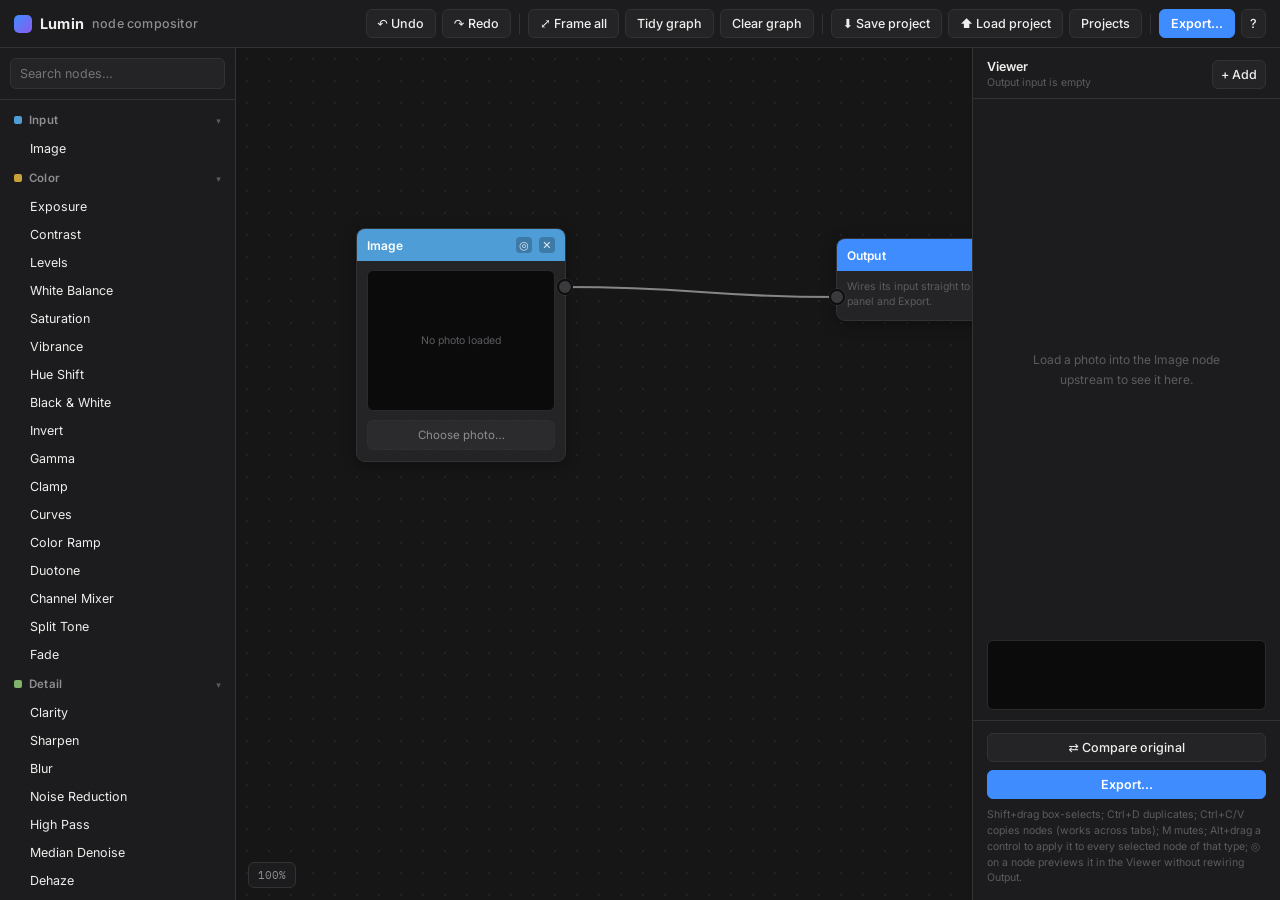
<file: index.html>
<!DOCTYPE html>
<html lang="en">
<head>
<meta charset="UTF-8">
<meta name="viewport" content="width=device-width, initial-scale=1.0">
<title>Lumin — node compositor</title>
<link rel="preconnect" href="https://fonts.googleapis.com">
<link href="https://fonts.googleapis.com/css2?family=IBM+Plex+Mono:wght@400;500&family=Inter:wght@400;500;600;700&display=swap" rel="stylesheet">
<link rel="stylesheet" href="css/styles.css">
</head>
<body>
<div class="app">

  <div class="topbar">
    <div class="brand"><div class="mark"></div>Lumin <span>node compositor</span></div>
    <div class="topbar-group">
      <button class="btn" id="undoBtn" title="Undo (Ctrl+Z)">↶ Undo</button>
      <button class="btn" id="redoBtn" title="Redo (Ctrl+Shift+Z)">↷ Redo</button>
      <div class="divider-v"></div>
      <button class="btn" id="frameBtn" title="Frame all nodes">⤢ Frame all</button>
      <button class="btn" id="tidyBtn" title="Auto-arrange nodes left-to-right by connection order">Tidy graph</button>
      <button class="btn" id="clearBtn" title="Clear graph">Clear graph</button>
      <div class="divider-v"></div>
      <button class="btn" id="saveProjectBtn" title="Save project as .json">⬇ Save project</button>
      <button class="btn" id="loadProjectBtn" title="Load project from .json">⬆ Load project</button>
      <button class="btn" id="projectsBtn" title="Named projects saved in this browser">Projects</button>
      <div class="divider-v"></div>
      <button class="btn btn-accent" id="exportBtn">Export…</button>
      <button class="btn btn-icon" id="shortcutsBtn" title="Keyboard shortcuts (?)">?</button>
    </div>
  </div>

  <div class="main">
    <div class="palette">
      <div class="palette-search"><input type="text" id="paletteSearch" placeholder="Search nodes…"></div>
      <div class="palette-list" id="paletteList"></div>
    </div>

    <div class="graph-wrap" id="graphWrap">
      <svg id="wireSvg"></svg>
      <div id="graphLayer"></div>
      <div class="empty-canvas-hint" id="emptyHint">
        Drag a node in from the left, or right‑click / press <b>+ Add</b> to place one.<br><br>
        Start with an <b>Image</b> node, wire it through whatever you like, and finish into an <b>Output</b> node.
      </div>
      <div class="zoom-hud" id="zoomHud">100%</div>
    </div>

    <div class="preview-panel">
      <div class="preview-head">
        <div>
          <div class="t">Viewer</div>
          <div class="sub" id="viewerSub">no Output node connected</div>
        </div>
        <button class="btn btn-icon" id="addBtn" title="Add node">+ Add</button>
      </div>
      <div class="preview-stage" id="previewStage">
        <div class="preview-content" id="previewContent">
          <div class="preview-empty">Nothing to show yet. Add an <b>Image</b> node and an <b>Output</b> node, then connect them.</div>
        </div>
        <div class="computing-indicator" id="computingIndicator" hidden>Computing…</div>
      </div>
      <div class="histogram-wrap">
        <canvas id="histogramCanvas" class="histogram" width="240" height="70"></canvas>
      </div>
      <div class="preview-foot">
        <button class="btn" id="compareBtn" style="justify-content:center;" title="Toggle split-view compare with the original (\)">⇄ Compare original</button>
        <button class="btn btn-accent" id="exportBtn2" style="justify-content:center;">Export…</button>
        <div class="hint">Shift+drag box-selects; Ctrl+D duplicates; Ctrl+C/V copies nodes (works across tabs); M mutes; Alt+drag a control to apply it to every selected node of that type; ◎ on a node previews it in the Viewer without rewiring Output.</div>
      </div>
    </div>
  </div>

  <div class="modal-overlay" id="modalOverlay" hidden></div>
  <div class="toast" id="toast"></div>
  <input type="file" id="fileInput" accept="image/*" style="display:none;">
  <input type="file" id="projectFileInput" accept="application/json,.json" style="display:none;">
</div>

<script src="js/pixel-math.js"></script>
<script src="js/graph-model.js"></script>
<script src="js/render.js"></script>
<script src="js/file-io.js"></script>
<script src="js/palette.js"></script>
<script src="js/interaction.js"></script>
<script src="js/dialogs.js"></script>
<script src="js/app.js"></script>
</body>
</html>
</file>
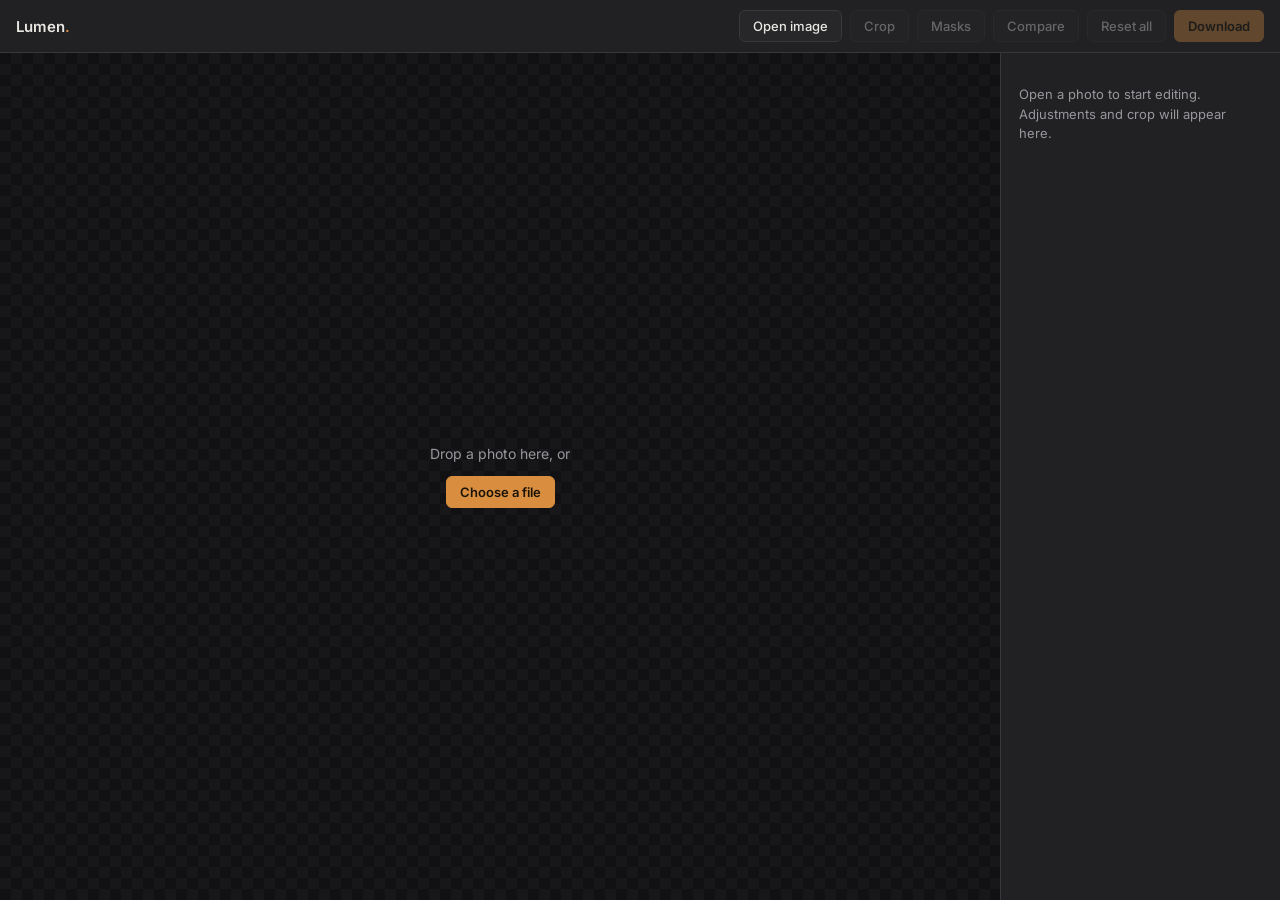
<file: Index.html>
<!DOCTYPE html>
<html lang="en">
<head>
<meta charset="UTF-8">
<meta name="viewport" content="width=device-width, initial-scale=1.0">
<title>Lumen — photo editor</title>
<link rel="preconnect" href="https://fonts.googleapis.com">
<link href="https://fonts.googleapis.com/css2?family=IBM+Plex+Mono:wght@400;500&family=Inter:wght@400;500;600&display=swap" rel="stylesheet">
<style>
  :root{
    --bg:#19191b;
    --stage:#111113;
    --panel:#212124;
    --panel-2:#27272a;
    --border:#38383c;
    --text:#e9e7e2;
    --text-dim:#98979c;
    --accent:#d98e3f;
    --accent-soft:rgba(217,142,63,0.16);
    --danger:#c15b4a;
  }
  *{ box-sizing:border-box; }
  html,body{ height:100%; }
  body{
    margin:0;
    background:var(--bg);
    color:var(--text);
    font-family:'Inter',system-ui,sans-serif;
    overflow:hidden;
  }
  .app{ display:flex; flex-direction:column; height:100vh; }

  /* ---------- Top bar ---------- */
  .topbar{
    display:flex; align-items:center; justify-content:space-between;
    padding:10px 16px;
    border-bottom:1px solid var(--border);
    background:var(--panel);
    flex-shrink:0;
    gap:12px;
    flex-wrap:wrap;
  }
  .brand{ font-weight:600; font-size:15px; letter-spacing:0.2px; color:var(--text); }
  .brand span{ color:var(--accent); }
  .toolbar{ display:flex; gap:8px; flex-wrap:wrap; }
  .btn{
    appearance:none; border:1px solid var(--border); background:var(--panel-2);
    color:var(--text); font-family:inherit; font-size:13px; font-weight:500;
    padding:7px 13px; border-radius:6px; cursor:pointer;
    transition:background .12s ease, border-color .12s ease, opacity .12s ease;
  }
  .btn:hover:not(:disabled){ background:#313134; border-color:#48484c; }
  .btn:disabled{ opacity:0.35; cursor:default; }
  .btn-accent{ background:var(--accent); border-color:var(--accent); color:#1a1408; font-weight:600; }
  .btn-accent:hover:not(:disabled){ background:#e39a4d; }
  .btn-ghost{ background:transparent; }
  label.btn{ display:inline-block; }
  .file-input{
    position:absolute; width:1px; height:1px; padding:0; margin:-1px;
    overflow:hidden; clip:rect(0,0,0,0); white-space:nowrap; border:0;
  }

  /* ---------- Workspace ---------- */
  .workspace{ flex:1; display:flex; min-height:0; }
  .stage{
    flex:1; position:relative; background:var(--stage);
    display:flex; align-items:center; justify-content:center;
    padding:24px; min-width:0;
    background-image:
      linear-gradient(45deg, #17171a 25%, transparent 25%),
      linear-gradient(-45deg, #17171a 25%, transparent 25%),
      linear-gradient(45deg, transparent 75%, #17171a 75%),
      linear-gradient(-45deg, transparent 75%, #17171a 75%);
    background-size:22px 22px;
    background-position:0 0, 0 11px, 11px -11px, -11px 0px;
  }
  .empty-state{ text-align:center; color:var(--text-dim); }
  .empty-state p{ margin:0 0 14px; font-size:14px; }
  .canvas-wrap{ position:relative; max-width:100%; max-height:100%; line-height:0; }
  #editorCanvas{
    max-width:100%; max-height:calc(100vh - 140px);
    display:block; border-radius:2px;
    box-shadow:0 8px 30px rgba(0,0,0,.5);
  }
  .mask-vis-canvas{
    position:absolute; inset:0; width:100%; height:100%;
    pointer-events:none; display:none; border-radius:2px;
  }

  /* ---------- Crop overlay ---------- */
  .crop-overlay{ position:absolute; inset:0; overflow:hidden; }
  .crop-box{
    position:absolute; border:1px solid rgba(255,255,255,0.85);
    box-shadow:0 0 0 9999px rgba(0,0,0,0.6);
    cursor:move; touch-action:none;
  }
  .grid-line{ position:absolute; background:rgba(255,255,255,0.35); pointer-events:none; }
  .grid-line.v{ width:1px; top:0; bottom:0; }
  .grid-line.h{ height:1px; left:0; right:0; }
  .handle{
    position:absolute; width:14px; height:14px; background:#fff; border-radius:3px;
    box-shadow:0 0 0 1px rgba(0,0,0,.4);
    touch-action:none;
  }
  .handle.nw{ top:-7px; left:-7px; cursor:nwse-resize; }
  .handle.ne{ top:-7px; right:-7px; cursor:nesw-resize; }
  .handle.sw{ bottom:-7px; left:-7px; cursor:nesw-resize; }
  .handle.se{ bottom:-7px; right:-7px; cursor:nwse-resize; }

  .crop-buttons{ display:flex; gap:8px; margin-top:18px; }
  .crop-buttons .btn{ flex:1; text-align:center; }
  .preset-grid{ display:grid; grid-template-columns:repeat(3,1fr); gap:6px; }
  .preset-btn{
    border:1px solid var(--border); background:var(--panel-2); color:var(--text-dim);
    font-size:12px; font-family:inherit; padding:8px 4px; border-radius:6px; cursor:pointer;
  }
  .preset-btn:hover{ border-color:#48484c; }
  .preset-btn.active{ border-color:var(--accent); color:var(--accent); background:var(--accent-soft); }

  /* ---------- Sidebar ---------- */
  .sidebar{
    width:280px; flex-shrink:0; background:var(--panel);
    border-left:1px solid var(--border);
    overflow-y:auto; padding:8px 0 24px;
  }
  .panel-group{ padding:16px 18px; border-bottom:1px solid var(--border); }
  .panel-group h3{
    margin:0 0 14px; font-size:11px; font-weight:600; letter-spacing:0.06em;
    color:var(--text-dim); text-transform:uppercase;
  }
  .slider-row{ margin-bottom:16px; }
  .slider-row:last-child{ margin-bottom:0; }
  .slider-label{
    display:flex; justify-content:space-between; align-items:center;
    margin-bottom:6px; font-size:13px;
  }
  .slider-label .name{ color:var(--text); }
  .slider-label .val-group{ display:flex; align-items:center; gap:6px; }
  .slider-value{
    font-family:'IBM Plex Mono',monospace; font-size:12px; color:var(--text-dim);
    min-width:32px; text-align:right;
  }
  .reset-dot{
    width:16px; height:16px; border:none; background:transparent; color:var(--text-dim);
    cursor:pointer; font-size:13px; line-height:1; padding:0; opacity:0.6;
  }
  .reset-dot:hover{ opacity:1; color:var(--accent); }
  input[type=range]{
    -webkit-appearance:none; width:100%; height:4px; border-radius:2px;
    background:var(--border); outline:none; cursor:pointer;
  }
  input[type=range]::-webkit-slider-thumb{
    -webkit-appearance:none; width:14px; height:14px; border-radius:50%;
    background:var(--accent); border:2px solid #17171a; cursor:pointer; margin-top:0;
  }
  input[type=range]::-moz-range-thumb{
    width:14px; height:14px; border-radius:50%; background:var(--accent);
    border:2px solid #17171a; cursor:pointer;
  }
  .no-image-msg{ padding:24px 18px; color:var(--text-dim); font-size:13px; line-height:1.5; }

  /* ---------- Histogram ---------- */
  .histogram-wrap{
    width:100%; height:72px; border-radius:6px; overflow:hidden;
    background:var(--stage); border:1px solid var(--border);
  }
  #histogramCanvas{ width:100%; height:100%; display:block; }

  .btn.active{ border-color:var(--accent); color:var(--accent); background:var(--accent-soft); }

  /* ---------- Masks: sidebar ---------- */
  .mask-add-row{ display:flex; gap:6px; margin-bottom:12px; }
  .mask-add-row .btn{ flex:1; padding:8px 4px; font-size:12px; }
  .mask-list{ display:flex; flex-direction:column; gap:6px; }
  .mask-item{
    display:flex; align-items:center; gap:8px; padding:8px 10px;
    border:1px solid var(--border); border-radius:6px; background:var(--panel-2);
    cursor:pointer; font-size:13px;
  }
  .mask-item.active{ border-color:var(--accent); background:var(--accent-soft); }
  .mask-item .mtype{ color:var(--text-dim); font-size:10px; text-transform:uppercase; letter-spacing:.05em; width:38px; flex-shrink:0; }
  .mask-item .mname{ flex:1; color:var(--text); white-space:nowrap; overflow:hidden; text-overflow:ellipsis; }
  .mask-item input[type=checkbox]{ accent-color:var(--accent); flex-shrink:0; }
  .mask-item .mdel{ background:none; border:none; color:var(--text-dim); cursor:pointer; font-size:15px; line-height:1; padding:2px 4px; flex-shrink:0; }
  .mask-item .mdel:hover{ color:var(--danger); }
  .mask-empty-hint{ color:var(--text-dim); font-size:12px; line-height:1.5; padding:2px; }
  .mask-toggle-row{ display:flex; align-items:center; justify-content:space-between; margin-bottom:14px; font-size:13px; }
  .mask-toggle-row label{ display:flex; align-items:center; gap:6px; color:var(--text); cursor:pointer; }
  .mask-toggle-row input[type=checkbox]{ accent-color:var(--accent); }
  .mask-btn-row{ display:flex; gap:8px; margin-bottom:14px; }
  .mask-btn-row .btn{ flex:1; }
  #maskEraseToggle.active{ border-color:var(--danger); color:var(--danger); background:rgba(193,91,74,0.14); }

  /* ---------- Masks: on-canvas overlay ---------- */
  .mask-overlay{ position:absolute; inset:0; pointer-events:none; }
  .mask-radial{
    position:absolute; border:1.5px dashed rgba(255,255,255,0.9); border-radius:50%;
    cursor:move; touch-action:none; pointer-events:auto;
  }
  .mask-radial .mr-handle{
    position:absolute; width:12px; height:12px; margin:-6px; background:#fff; border-radius:50%;
    box-shadow:0 0 0 1px rgba(0,0,0,.5); touch-action:none; pointer-events:auto;
  }
  .mask-radial .mr-handle.e{ top:50%; right:0; cursor:ew-resize; }
  .mask-radial .mr-handle.s{ bottom:0; left:50%; cursor:ns-resize; }
  .mask-linear-svg{ position:absolute; inset:0; width:100%; height:100%; overflow:visible; }
  .mask-linear-handle{
    width:16px; height:16px; border-radius:50%; background:#fff; border:2px solid var(--accent);
    cursor:grab; touch-action:none; pointer-events:auto;
    transform:translate(-50%,-50%);
  }
  .mask-brush-cursor{
    position:absolute; border:1.5px solid rgba(255,255,255,0.9); border-radius:50%;
    pointer-events:none; transform:translate(-50%,-50%); display:none;
  }

  @media (max-width:720px){
    .workspace{ flex-direction:column; }
    .sidebar{ width:100%; border-left:none; border-top:1px solid var(--border); max-height:44vh; }
    #editorCanvas{ max-height:40vh; }
  }
</style>
</head>
<body>
<div class="app">

  <header class="topbar">
    <div class="brand">Lumen<span>.</span></div>
    <div class="toolbar">
      <label class="btn" for="fileInput">Open image</label>
      <input type="file" class="file-input" id="fileInput" accept="image/*">
      <button class="btn" id="cropBtn" disabled>Crop</button>
      <button class="btn" id="maskBtn" disabled>Masks</button>
      <button class="btn" id="compareBtn" disabled title="Press and hold to view original">Compare</button>
      <button class="btn" id="resetBtn" disabled>Reset all</button>
      <button class="btn btn-accent" id="downloadBtn" disabled>Download</button>
    </div>
  </header>

  <div class="workspace">
    <section class="stage" id="stage">
      <div class="empty-state" id="emptyState">
        <p>Drop a photo here, or</p>
        <label class="btn btn-accent" for="fileInput">Choose a file</label>
      </div>

      <div class="canvas-wrap" id="canvasWrap" style="display:none;">
        <canvas id="editorCanvas"></canvas>
        <canvas class="mask-vis-canvas" id="maskVisCanvas"></canvas>

        <div class="crop-overlay" id="cropOverlay" style="display:none;">
          <div class="crop-box" id="cropBox">
            <div class="grid-line v" style="left:33.333%"></div>
            <div class="grid-line v" style="left:66.666%"></div>
            <div class="grid-line h" style="top:33.333%"></div>
            <div class="grid-line h" style="top:66.666%"></div>
            <div class="handle nw" data-corner="nw"></div>
            <div class="handle ne" data-corner="ne"></div>
            <div class="handle sw" data-corner="sw"></div>
            <div class="handle se" data-corner="se"></div>
          </div>
        </div>

        <div class="mask-overlay" id="maskOverlay" style="display:none;">
          <div class="mask-radial" id="maskRadialBox" style="display:none;">
            <div class="mr-handle e" data-mhandle="e"></div>
            <div class="mr-handle s" data-mhandle="s"></div>
          </div>
          <svg class="mask-linear-svg" id="maskLinearSvg" style="display:none;">
            <line id="maskLinearLine" x1="0%" y1="0%" x2="0%" y2="0%" stroke="rgba(255,255,255,0.9)" stroke-width="1.5" stroke-dasharray="6 5"></line>
            <foreignObject id="maskLinearFO1" width="16" height="16" style="overflow:visible;">
              <div class="mask-linear-handle" data-mhandle="p1" xmlns="http://www.w3.org/1999/xhtml"></div>
            </foreignObject>
            <foreignObject id="maskLinearFO2" width="16" height="16" style="overflow:visible;">
              <div class="mask-linear-handle" data-mhandle="p2" xmlns="http://www.w3.org/1999/xhtml"></div>
            </foreignObject>
          </svg>
          <div class="mask-brush-cursor" id="maskBrushCursor"></div>
        </div>
      </div>
    </section>

    <aside class="sidebar" id="sidebar">
      <div id="noImageMsg" class="no-image-msg">Open a photo to start editing. Adjustments and crop will appear here.</div>

      <div id="panels" style="display:none;">
        <div class="panel-group">
          <h3>Histogram</h3>
          <div class="histogram-wrap">
            <canvas id="histogramCanvas" width="244" height="72"></canvas>
          </div>
        </div>

        <div class="panel-group">
          <h3>Presets</h3>
          <div class="preset-grid" id="filterPresetGrid" style="grid-template-columns:repeat(2,1fr);">
            <button class="preset-btn" data-preset="original">Original</button>
            <button class="preset-btn" data-preset="vivid">Vivid</button>
            <button class="preset-btn" data-preset="warmFilm">Warm film</button>
            <button class="preset-btn" data-preset="coolTone">Cool tone</button>
            <button class="preset-btn" data-preset="bwClassic">B&amp;W classic</button>
            <button class="preset-btn" data-preset="faded">Faded</button>
          </div>
        </div>

        <div class="panel-group">
          <h3>Light</h3>
          <div class="slider-row" data-key="exposure">
            <div class="slider-label">
              <span class="name">Exposure</span>
              <div class="val-group"><span class="slider-value">0</span><button class="reset-dot" title="Reset">↺</button></div>
            </div>
            <input type="range" min="-100" max="100" value="0" class="slider" id="exposure">
          </div>
          <div class="slider-row" data-key="contrast">
            <div class="slider-label">
              <span class="name">Contrast</span>
              <div class="val-group"><span class="slider-value">0</span><button class="reset-dot" title="Reset">↺</button></div>
            </div>
            <input type="range" min="-100" max="100" value="0" class="slider" id="contrast">
          </div>
          <div class="slider-row" data-key="highlights">
            <div class="slider-label">
              <span class="name">Highlights</span>
              <div class="val-group"><span class="slider-value">0</span><button class="reset-dot" title="Reset">↺</button></div>
            </div>
            <input type="range" min="-100" max="100" value="0" class="slider" id="highlights">
          </div>
          <div class="slider-row" data-key="shadows">
            <div class="slider-label">
              <span class="name">Shadows</span>
              <div class="val-group"><span class="slider-value">0</span><button class="reset-dot" title="Reset">↺</button></div>
            </div>
            <input type="range" min="-100" max="100" value="0" class="slider" id="shadows">
          </div>
          <div class="slider-row" data-key="whites">
            <div class="slider-label">
              <span class="name">Whites</span>
              <div class="val-group"><span class="slider-value">0</span><button class="reset-dot" title="Reset">↺</button></div>
            </div>
            <input type="range" min="-100" max="100" value="0" class="slider" id="whites">
          </div>
          <div class="slider-row" data-key="blacks">
            <div class="slider-label">
              <span class="name">Blacks</span>
              <div class="val-group"><span class="slider-value">0</span><button class="reset-dot" title="Reset">↺</button></div>
            </div>
            <input type="range" min="-100" max="100" value="0" class="slider" id="blacks">
          </div>
        </div>

        <div class="panel-group">
          <h3>Color</h3>
          <div class="slider-row" data-key="vibrance">
            <div class="slider-label">
              <span class="name">Vibrance</span>
              <div class="val-group"><span class="slider-value">0</span><button class="reset-dot" title="Reset">↺</button></div>
            </div>
            <input type="range" min="-100" max="100" value="0" class="slider" id="vibrance">
          </div>
          <div class="slider-row" data-key="saturation">
            <div class="slider-label">
              <span class="name">Saturation</span>
              <div class="val-group"><span class="slider-value">0</span><button class="reset-dot" title="Reset">↺</button></div>
            </div>
            <input type="range" min="-100" max="100" value="0" class="slider" id="saturation">
          </div>
          <div class="slider-row" data-key="temperature">
            <div class="slider-label">
              <span class="name">Temperature</span>
              <div class="val-group"><span class="slider-value">0</span><button class="reset-dot" title="Reset">↺</button></div>
            </div>
            <input type="range" min="-100" max="100" value="0" class="slider" id="temperature">
          </div>
        </div>

        <div class="panel-group">
          <h3>Detail</h3>
          <div class="slider-row" data-key="clarity">
            <div class="slider-label">
              <span class="name">Clarity</span>
              <div class="val-group"><span class="slider-value">0</span><button class="reset-dot" title="Reset">↺</button></div>
            </div>
            <input type="range" min="-100" max="100" value="0" class="slider" id="clarity">
          </div>
          <div class="slider-row" data-key="sharpen">
            <div class="slider-label">
              <span class="name">Sharpen</span>
              <div class="val-group"><span class="slider-value">0</span><button class="reset-dot" title="Reset">↺</button></div>
            </div>
            <input type="range" min="0" max="100" value="0" class="slider" id="sharpen">
          </div>
          <div class="slider-row" data-key="noiseReduction">
            <div class="slider-label">
              <span class="name">Noise reduction</span>
              <div class="val-group"><span class="slider-value">0</span><button class="reset-dot" title="Reset">↺</button></div>
            </div>
            <input type="range" min="0" max="100" value="0" class="slider" id="noiseReduction">
          </div>
        </div>

        <div class="panel-group">
          <h3>Effects</h3>
          <div class="slider-row" data-key="vignette">
            <div class="slider-label">
              <span class="name">Vignette</span>
              <div class="val-group"><span class="slider-value">0</span><button class="reset-dot" title="Reset">↺</button></div>
            </div>
            <input type="range" min="-100" max="100" value="0" class="slider" id="vignette">
          </div>
          <div class="slider-row" data-key="grain">
            <div class="slider-label">
              <span class="name">Grain</span>
              <div class="val-group"><span class="slider-value">0</span><button class="reset-dot" title="Reset">↺</button></div>
            </div>
            <input type="range" min="0" max="100" value="0" class="slider" id="grain">
          </div>
        </div>
      </div>

      <div id="cropPanel" style="display:none;">
        <div class="panel-group">
          <h3>Straighten</h3>
          <div class="slider-row" data-key="straighten">
            <div class="slider-label">
              <span class="name">Angle</span>
              <div class="val-group"><span class="slider-value" id="straightenValue">0°</span><button class="reset-dot" id="straightenReset" title="Reset">↺</button></div>
            </div>
            <input type="range" min="-45" max="45" value="0" class="slider" id="straighten">
          </div>
        </div>

        <div class="panel-group">
          <h3>Aspect ratio</h3>
          <div class="preset-grid" id="presetGrid">
            <button class="preset-btn active" data-ratio="free">Free</button>
            <button class="preset-btn" data-ratio="1:1">1:1</button>
            <button class="preset-btn" data-ratio="4:3">4:3</button>
            <button class="preset-btn" data-ratio="3:2">3:2</button>
            <button class="preset-btn" data-ratio="16:9">16:9</button>
            <button class="preset-btn" data-ratio="9:16">9:16</button>
          </div>
          <div class="crop-buttons">
            <button class="btn" id="cropCancel">Cancel</button>
            <button class="btn btn-accent" id="cropApply">Apply crop</button>
          </div>
        </div>
      </div>

      <div id="maskPanel" style="display:none;">
        <div class="panel-group">
          <h3>Masks</h3>
          <div class="mask-add-row">
            <button class="btn" id="addRadialMask">◎ Radial</button>
            <button class="btn" id="addLinearMask">▤ Linear</button>
            <button class="btn" id="addBrushMask">✎ Brush</button>
          </div>
          <div class="mask-list" id="maskList"></div>
          <div class="mask-empty-hint" id="maskEmptyHint">No masks yet. Add a radial, linear, or brush mask to make a local adjustment — everything outside it is left alone.</div>
        </div>

        <div class="panel-group" id="maskEditGroup" style="display:none;">
          <h3 id="maskEditTitle">Mask</h3>
          <div class="mask-toggle-row">
            <label><input type="checkbox" id="maskInvert"> Invert</label>
            <button class="btn btn-ghost" id="maskDeleteBtn">Delete mask</button>
          </div>

          <div class="slider-row" id="maskFeatherRow" style="display:none;">
            <div class="slider-label">
              <span class="name">Feather</span>
              <div class="val-group"><span class="slider-value" id="maskFeatherValue">50</span></div>
            </div>
            <input type="range" min="0" max="100" value="50" class="slider" id="maskFeather">
          </div>

          <div class="mask-btn-row" id="maskBrushToolsRow" style="display:none;">
            <button class="btn" id="maskEraseToggle">Erase</button>
          </div>
          <div class="slider-row" id="maskBrushSizeRow" style="display:none;">
            <div class="slider-label">
              <span class="name">Brush size</span>
              <div class="val-group"><span class="slider-value" id="maskBrushSizeValue">12</span></div>
            </div>
            <input type="range" min="2" max="50" value="12" class="slider" id="maskBrushSize">
          </div>
          <div class="slider-row" id="maskBrushHardnessRow" style="display:none;">
            <div class="slider-label">
              <span class="name">Hardness</span>
              <div class="val-group"><span class="slider-value" id="maskBrushHardnessValue">70</span></div>
            </div>
            <input type="range" min="0" max="100" value="70" class="slider" id="maskBrushHardness">
          </div>

          <div id="maskAdjustSliders"></div>
        </div>
      </div>
    </aside>
  </div>
</div>

<script>
(function(){
  const fileInput = document.getElementById('fileInput');
  const cropBtn = document.getElementById('cropBtn');
  const compareBtn = document.getElementById('compareBtn');
  const resetBtn = document.getElementById('resetBtn');
  const downloadBtn = document.getElementById('downloadBtn');

  const stage = document.getElementById('stage');
  const emptyState = document.getElementById('emptyState');
  const canvasWrap = document.getElementById('canvasWrap');
  const canvas = document.getElementById('editorCanvas');
  const ctx = canvas.getContext('2d');

  const cropOverlay = document.getElementById('cropOverlay');
  const cropBox = document.getElementById('cropBox');
  const cropPanel = document.getElementById('cropPanel');
  const cropApplyBtn = document.getElementById('cropApply');
  const cropCancelBtn = document.getElementById('cropCancel');
  const straightenInput = document.getElementById('straighten');
  const straightenValueEl = document.getElementById('straightenValue');
  const straightenResetBtn = document.getElementById('straightenReset');
  const presetGrid = document.getElementById('presetGrid');

  const noImageMsg = document.getElementById('noImageMsg');
  const panels = document.getElementById('panels');

  const histCanvas = document.getElementById('histogramCanvas');
  const histCtx = histCanvas.getContext('2d');

  const maskBtn = document.getElementById('maskBtn');
  const maskPanel = document.getElementById('maskPanel');
  const maskOverlay = document.getElementById('maskOverlay');
  const maskList = document.getElementById('maskList');
  const maskEmptyHint = document.getElementById('maskEmptyHint');
  const maskEditGroup = document.getElementById('maskEditGroup');
  const maskEditTitle = document.getElementById('maskEditTitle');
  const maskInvertInput = document.getElementById('maskInvert');
  const maskDeleteBtn = document.getElementById('maskDeleteBtn');
  const maskFeatherRow = document.getElementById('maskFeatherRow');
  const maskFeatherInput = document.getElementById('maskFeather');
  const maskFeatherValueEl = document.getElementById('maskFeatherValue');
  const maskBrushToolsRow = document.getElementById('maskBrushToolsRow');
  const maskEraseToggle = document.getElementById('maskEraseToggle');
  const maskBrushSizeRow = document.getElementById('maskBrushSizeRow');
  const maskBrushSizeInput = document.getElementById('maskBrushSize');
  const maskBrushSizeValueEl = document.getElementById('maskBrushSizeValue');
  const maskBrushHardnessRow = document.getElementById('maskBrushHardnessRow');
  const maskBrushHardnessInput = document.getElementById('maskBrushHardness');
  const maskBrushHardnessValueEl = document.getElementById('maskBrushHardnessValue');
  const maskAdjustSliders = document.getElementById('maskAdjustSliders');
  const maskRadialBox = document.getElementById('maskRadialBox');
  const maskLinearSvg = document.getElementById('maskLinearSvg');
  const maskLinearLine = document.getElementById('maskLinearLine');
  const maskLinearFO1 = document.getElementById('maskLinearFO1');
  const maskLinearFO2 = document.getElementById('maskLinearFO2');
  const maskBrushCursor = document.getElementById('maskBrushCursor');
  const maskVisCanvas = document.getElementById('maskVisCanvas');
  const maskVisCtx = maskVisCanvas.getContext('2d');

  const MASK_ADJUST_DEFS = [
    { key:'exposure', name:'Exposure', min:-100, max:100 },
    { key:'contrast', name:'Contrast', min:-100, max:100 },
    { key:'highlights', name:'Highlights', min:-100, max:100 },
    { key:'shadows', name:'Shadows', min:-100, max:100 },
    { key:'saturation', name:'Saturation', min:-100, max:100 },
    { key:'clarity', name:'Clarity', min:-100, max:100 }
  ];

  let masks = [];
  let activeMaskId = null;
  let maskMode = false;
  let maskIdCounter = 1;
  let maskDragState = null;
  let brushPainting = false;
  let brushErase = false;

  const MAX_DIM = 1400;

  let workingCanvas = null; // holds the current (post-crop) full-res source
  let cropMode = false;
  let crop = { x: 10, y: 10, w: 80, h: 80 }; // percentages relative to displayed canvas
  let dragState = null;
  let straighten = 0; // degrees, only meaningful while cropMode is active
  let aspectLock = null; // null = free, otherwise {rw, rh}

  const state = {
    exposure: 0, contrast: 0, saturation: 0, vibrance: 0, temperature: 0,
    highlights: 0, shadows: 0, whites: 0, blacks: 0,
    clarity: 0, sharpen: 0, noiseReduction: 0,
    vignette: 0, grain: 0
  };
  const sliders = Object.keys(state).map(key => {
    const input = document.getElementById(key);
    const row = document.querySelector(`.slider-row[data-key="${key}"]`);
    const valueEl = row.querySelector('.slider-value');
    const resetEl = row.querySelector('.reset-dot');
    return { key, input, valueEl, resetEl };
  });

  let renderQueued = false;
  function queueRender(){
    if (renderQueued) return;
    renderQueued = true;
    requestAnimationFrame(() => { renderQueued = false; renderPreview(); });
  }

  // Returns a canvas covering the working image rotated by `straighten` degrees,
  // scaled up just enough that no empty corners show (a "cover" rotation).
  function getRotatedSource(){
    if (!cropMode || straighten === 0) return workingCanvas;
    const W = workingCanvas.width, H = workingCanvas.height;
    const rad = straighten * Math.PI / 180;
    const cos = Math.abs(Math.cos(rad)), sin = Math.abs(Math.sin(rad));
    const scale = Math.max(cos + (H / W) * sin, (W / H) * sin + cos);

    const out = document.createElement('canvas');
    out.width = W; out.height = H;
    const octx = out.getContext('2d');
    octx.translate(W / 2, H / 2);
    octx.rotate(rad);
    octx.scale(scale, scale);
    octx.drawImage(workingCanvas, -W / 2, -H / 2, W, H);
    return out;
  }

  function clamp01(v){ return v < 0 ? 0 : v > 1 ? 1 : v; }
  function clampByte(v){ return v < 0 ? 0 : v > 255 ? 255 : v; }

  // Applies exposure, highlights/shadows/whites/blacks, contrast, and
  // saturation to raw pixel data in a single pass.
  function applyBasicAdjustments(imageData, customState){
    const s = customState || state;
    const exposure = s.exposure || 0, contrast = s.contrast || 0, saturation = s.saturation || 0;
    const vibrance = s.vibrance || 0, highlights = s.highlights || 0, shadows = s.shadows || 0;
    const whites = s.whites || 0, blacks = s.blacks || 0;
    const brightnessMul = 1 + exposure / 100;
    const c255 = contrast * 2.55;
    const contrastFactor = (259 * (c255 + 255)) / (255 * (259 - c255));
    const satMul = 1 + saturation / 100;
    const vibAmt = vibrance / 100;
    const hlAmt = highlights / 100 * 70;
    const shAmt = shadows / 100 * 70;
    const whAmt = whites / 100 * 90;
    const blAmt = blacks / 100 * 90;

    const d = imageData.data;
    for (let i = 0; i < d.length; i += 4){
      let r = d[i] * brightnessMul;
      let g = d[i + 1] * brightnessMul;
      let b = d[i + 2] * brightnessMul;
      const lum = 0.299 * r + 0.587 * g + 0.114 * b;

      if (hlAmt !== 0){ const w = clamp01((lum - 128) / 127); r += hlAmt * w; g += hlAmt * w; b += hlAmt * w; }
      if (shAmt !== 0){ const w = clamp01((128 - lum) / 128); r += shAmt * w; g += shAmt * w; b += shAmt * w; }
      if (whAmt !== 0){ const w = clamp01((lum - 200) / 55); r += whAmt * w; g += whAmt * w; b += whAmt * w; }
      if (blAmt !== 0){ const w = clamp01((55 - lum) / 55); r += blAmt * w; g += blAmt * w; b += blAmt * w; }

      r = contrastFactor * (r - 128) + 128;
      g = contrastFactor * (g - 128) + 128;
      b = contrastFactor * (b - 128) + 128;

      const lum2 = 0.299 * r + 0.587 * g + 0.114 * b;
      r = lum2 + satMul * (r - lum2);
      g = lum2 + satMul * (g - lum2);
      b = lum2 + satMul * (b - lum2);

      // Vibrance: unlike saturation, the boost scales down as a pixel's
      // own saturation rises (already-vivid colors are left alone), and
      // is softened further on skin-like hues so faces don't go orange.
      if (vibAmt !== 0){
        const maxC = Math.max(r, g, b), minC = Math.min(r, g, b);
        const curSat = maxC <= 0 ? 0 : (maxC - minC) / maxC;
        const isSkinish = r > g && g >= b && (r - b) > 10 && (r - b) < 130;
        const protect = isSkinish ? 0.5 : 1;
        const localBoost = vibAmt * (1 - curSat) * protect;
        r = lum2 + (1 + localBoost) * (r - lum2);
        g = lum2 + (1 + localBoost) * (g - lum2);
        b = lum2 + (1 + localBoost) * (b - lum2);
      }

      d[i] = clampByte(r); d[i + 1] = clampByte(g); d[i + 2] = clampByte(b);
    }
  }

  // ---- Separable box blur (used by clarity / sharpen / noise reduction) ----
  function clampIdx(i, size){ return i < 0 ? 0 : (i >= size ? size - 1 : i); }

  function boxBlurPass(src, dst, width, height, radius, horizontal){
    const windowSize = radius * 2 + 1;
    if (horizontal){
      for (let y = 0; y < height; y++){
        const rowBase = y * width * 4;
        let rSum = 0, gSum = 0, bSum = 0;
        for (let dx = -radius; dx <= radius; dx++){
          const idx = rowBase + clampIdx(dx, width) * 4;
          rSum += src[idx]; gSum += src[idx + 1]; bSum += src[idx + 2];
        }
        for (let x = 0; x < width; x++){
          const idx = rowBase + x * 4;
          dst[idx] = rSum / windowSize; dst[idx + 1] = gSum / windowSize; dst[idx + 2] = bSum / windowSize; dst[idx + 3] = src[idx + 3];
          const rIdx = rowBase + clampIdx(x - radius, width) * 4;
          const aIdx = rowBase + clampIdx(x + radius + 1, width) * 4;
          rSum += src[aIdx] - src[rIdx]; gSum += src[aIdx + 1] - src[rIdx + 1]; bSum += src[aIdx + 2] - src[rIdx + 2];
        }
      }
    } else {
      for (let x = 0; x < width; x++){
        let rSum = 0, gSum = 0, bSum = 0;
        for (let dy = -radius; dy <= radius; dy++){
          const idx = (clampIdx(dy, height) * width + x) * 4;
          rSum += src[idx]; gSum += src[idx + 1]; bSum += src[idx + 2];
        }
        for (let y = 0; y < height; y++){
          const idx = (y * width + x) * 4;
          dst[idx] = rSum / windowSize; dst[idx + 1] = gSum / windowSize; dst[idx + 2] = bSum / windowSize; dst[idx + 3] = src[idx + 3];
          const rIdx = (clampIdx(y - radius, height) * width + x) * 4;
          const aIdx = (clampIdx(y + radius + 1, height) * width + x) * 4;
          rSum += src[aIdx] - src[rIdx]; gSum += src[aIdx + 1] - src[rIdx + 1]; bSum += src[aIdx + 2] - src[rIdx + 2];
        }
      }
    }
  }

  function boxBlur(data, width, height, radius){
    const horiz = new Float32Array(data.length);
    boxBlurPass(data, horiz, width, height, radius, true);
    const out = new Float32Array(data.length);
    boxBlurPass(horiz, out, width, height, radius, false);
    return out;
  }

  // Clarity/sharpen (unsharp masking at different radii) and a simple
  // blur-blend noise reduction.
  function applyDetailAdjustments(imageData, width, height, customState){
    const s = customState || state;
    const clarity = s.clarity || 0, sharpen = s.sharpen || 0, noiseReduction = s.noiseReduction || 0;
    if (clarity === 0 && sharpen === 0 && noiseReduction === 0) return;
    const data = imageData.data;

    if (noiseReduction !== 0){
      const radius = Math.max(2, Math.round(width / 350));
      const blurred = boxBlur(data, width, height, radius);
      const strength = noiseReduction / 100 * 0.85;
      for (let i = 0; i < data.length; i += 4){
        data[i] = data[i] * (1 - strength) + blurred[i] * strength;
        data[i + 1] = data[i + 1] * (1 - strength) + blurred[i + 1] * strength;
        data[i + 2] = data[i + 2] * (1 - strength) + blurred[i + 2] * strength;
      }
    }
    if (clarity !== 0){
      const radius = Math.max(4, Math.round(width / 180));
      const blurred = boxBlur(data, width, height, radius);
      const amt = clarity / 100 * 0.65;
      for (let i = 0; i < data.length; i += 4){
        data[i] = clampByte(data[i] + amt * (data[i] - blurred[i]));
        data[i + 1] = clampByte(data[i + 1] + amt * (data[i + 1] - blurred[i + 1]));
        data[i + 2] = clampByte(data[i + 2] + amt * (data[i + 2] - blurred[i + 2]));
      }
    }
    if (sharpen !== 0){
      const blurred = boxBlur(data, width, height, 1);
      const amt = sharpen / 100 * 0.7;
      for (let i = 0; i < data.length; i += 4){
        data[i] = clampByte(data[i] + amt * (data[i] - blurred[i]));
        data[i + 1] = clampByte(data[i + 1] + amt * (data[i + 1] - blurred[i + 1]));
        data[i + 2] = clampByte(data[i + 2] + amt * (data[i + 2] - blurred[i + 2]));
      }
    }
  }

  function drawVignette(){
    if (state.vignette === 0) return;
    const w = canvas.width, h = canvas.height;
    const cx = w / 2, cy = h / 2;
    const outerR = Math.sqrt(cx * cx + cy * cy);
    const innerR = outerR * 0.35;
    const grad = ctx.createRadialGradient(cx, cy, innerR, cx, cy, outerR);
    const strength = Math.abs(state.vignette) / 100;
    if (state.vignette > 0){
      grad.addColorStop(0, 'rgba(0,0,0,0)');
      grad.addColorStop(1, `rgba(0,0,0,${strength * 0.85})`);
    } else {
      grad.addColorStop(0, 'rgba(255,255,255,0)');
      grad.addColorStop(1, `rgba(255,255,255,${strength * 0.7})`);
    }
    ctx.globalCompositeOperation = 'source-over';
    ctx.fillStyle = grad;
    ctx.fillRect(0, 0, w, h);
  }

  function drawTemperature(){
    if (state.temperature === 0) return;
    ctx.globalCompositeOperation = 'overlay';
    ctx.globalAlpha = Math.min(Math.abs(state.temperature) / 100 * 0.45, 0.45);
    ctx.fillStyle = state.temperature > 0 ? '#ff9a3d' : '#3d8bff';
    ctx.fillRect(0, 0, canvas.width, canvas.height);
    ctx.globalAlpha = 1;
    ctx.globalCompositeOperation = 'source-over';
  }

  let grainTexture = null;
  function ensureGrainTexture(){
    if (grainTexture) return grainTexture;
    const size = 200;
    const c = document.createElement('canvas');
    c.width = size; c.height = size;
    const gctx = c.getContext('2d');
    const imgData = gctx.createImageData(size, size);
    for (let i = 0; i < imgData.data.length; i += 4){
      const v = Math.floor(Math.random() * 255);
      imgData.data[i] = v; imgData.data[i + 1] = v; imgData.data[i + 2] = v; imgData.data[i + 3] = 255;
    }
    gctx.putImageData(imgData, 0, 0);
    grainTexture = c;
    return c;
  }
  function drawGrain(){
    if (state.grain === 0) return;
    const tex = ensureGrainTexture();
    const pattern = ctx.createPattern(tex, 'repeat');
    ctx.globalCompositeOperation = 'overlay';
    ctx.globalAlpha = Math.min(state.grain / 100 * 0.5, 0.5);
    ctx.fillStyle = pattern;
    ctx.fillRect(0, 0, canvas.width, canvas.height);
    ctx.globalAlpha = 1;
    ctx.globalCompositeOperation = 'source-over';
  }

  // ---------- Histogram ----------
  // Reads the final rendered pixels (post tone/color/detail/vignette/grain)
  // straight off the canvas, so it reflects exactly what's on screen.
  function updateHistogram(){
    const w = canvas.width, h = canvas.height;
    if (!w || !h) return;
    const data = ctx.getImageData(0, 0, w, h).data;
    const rBins = new Uint32Array(256), gBins = new Uint32Array(256), bBins = new Uint32Array(256);
    // Sample at most ~40k pixels for speed on large images; stride stays a
    // multiple of 4 so it always lands on a pixel boundary.
    const totalPixels = w * h;
    const step = Math.max(1, Math.floor(totalPixels / 40000));
    const stride = step * 4;
    for (let i = 0; i < data.length; i += stride){
      rBins[data[i]]++; gBins[data[i + 1]]++; bBins[data[i + 2]]++;
    }
    drawHistogramBins(rBins, gBins, bBins);
  }

  function drawHistogramBins(rBins, gBins, bBins){
    const w = histCanvas.width, h = histCanvas.height;
    histCtx.clearRect(0, 0, w, h);
    let max = 1;
    for (let i = 0; i < 256; i++){ max = Math.max(max, rBins[i], gBins[i], bBins[i]); }

    const logMax = Math.log(1 + max);
    function drawChannel(bins, color){
      histCtx.beginPath();
      histCtx.moveTo(0, h);
      for (let i = 0; i < 256; i++){
        const x = (i / 255) * w;
        // Log scaling compresses a dominant spike (e.g. a big flat dark
        // background or strong vignette) far more than sqrt does, so the
        // rest of the tonal range stays visible instead of flatlining.
        const v = Math.log(1 + bins[i]) / logMax;
        histCtx.lineTo(x, h - v * h);
      }
      histCtx.lineTo(w, h);
      histCtx.closePath();
      histCtx.fillStyle = color;
      histCtx.fill();
    }

    histCtx.globalCompositeOperation = 'lighten';
    drawChannel(rBins, 'rgba(255,80,80,0.7)');
    drawChannel(gBins, 'rgba(70,230,120,0.7)');
    drawChannel(bBins, 'rgba(80,150,255,0.7)');
    histCtx.globalCompositeOperation = 'source-over';
  }

  function renderPreview(){
    if (!workingCanvas) return;
    const source = getRotatedSource();
    canvas.width = source.width;
    canvas.height = source.height;

    ctx.clearRect(0, 0, canvas.width, canvas.height);
    ctx.drawImage(source, 0, 0);

    const imageData = ctx.getImageData(0, 0, canvas.width, canvas.height);
    applyBasicAdjustments(imageData);
    applyDetailAdjustments(imageData, canvas.width, canvas.height);
    ctx.putImageData(imageData, 0, 0);

    drawVignette();
    drawTemperature();
    drawGrain();
    applyMasksToCanvas();
    updateHistogram();
  }

  // ---------- Masks ----------
  // Each mask's shape is rendered as an alpha map using native canvas
  // gradients (radial/linear) or a painted brush canvas, then that mask's
  // own local adjustments are applied to a copy of the current image and
  // clipped to the alpha map before being drawn back on top. This keeps
  // local edits feathered and layered, without a per-pixel geometry loop.
  function buildMaskAlphaCanvas(mask, w, h){
    const c = document.createElement('canvas');
    c.width = w; c.height = h;
    const mctx = c.getContext('2d');

    if (mask.type === 'radial'){
      const cx = (mask.cx / 100) * w, cy = (mask.cy / 100) * h;
      const rx = Math.max(1, (mask.rx / 100) * w), ry = Math.max(1, (mask.ry / 100) * h);
      const featherFrac = clamp01(mask.feather / 100);
      const innerStop = Math.max(0, 1 - featherFrac);
      mctx.save();
      mctx.translate(cx, cy);
      mctx.scale(rx, ry);
      const grad = mctx.createRadialGradient(0, 0, 0, 0, 0, 1);
      grad.addColorStop(0, 'rgba(255,255,255,1)');
      grad.addColorStop(innerStop, 'rgba(255,255,255,1)');
      grad.addColorStop(1, 'rgba(255,255,255,0)');
      mctx.fillStyle = grad;
      const left = -cx / rx, right = (w - cx) / rx, top = -cy / ry, bottom = (h - cy) / ry;
      mctx.fillRect(left, top, right - left, bottom - top);
      mctx.restore();
    } else if (mask.type === 'linear'){
      const x1 = (mask.x1 / 100) * w, y1 = (mask.y1 / 100) * h;
      const x2 = (mask.x2 / 100) * w, y2 = (mask.y2 / 100) * h;
      const grad = mctx.createLinearGradient(x1, y1, x2, y2);
      grad.addColorStop(0, 'rgba(255,255,255,1)');
      grad.addColorStop(1, 'rgba(255,255,255,0)');
      mctx.fillStyle = grad;
      mctx.fillRect(0, 0, w, h);
    } else if (mask.type === 'brush' && mask.alphaCanvas){
      mctx.drawImage(mask.alphaCanvas, 0, 0, w, h);
    }
    return c;
  }

  function invertAlphaCanvas(posCanvas, w, h){
    const inv = document.createElement('canvas');
    inv.width = w; inv.height = h;
    const ictx = inv.getContext('2d');
    ictx.fillStyle = 'white';
    ictx.fillRect(0, 0, w, h);
    ictx.globalCompositeOperation = 'destination-out';
    ictx.drawImage(posCanvas, 0, 0);
    return inv;
  }

  function applyMasksToCanvas(){
    if (!masks.length) return;
    const w = canvas.width, h = canvas.height;
    masks.forEach(mask => {
      if (!mask.visible) return;
      const hasAdjust = MASK_ADJUST_DEFS.some(d => (mask.adjust[d.key] || 0) !== 0);
      if (!hasAdjust) return;

      let alpha = buildMaskAlphaCanvas(mask, w, h);
      if (mask.invert) alpha = invertAlphaCanvas(alpha, w, h);

      const localCanvas = document.createElement('canvas');
      localCanvas.width = w; localCanvas.height = h;
      const lctx = localCanvas.getContext('2d');
      lctx.drawImage(canvas, 0, 0);
      const localData = lctx.getImageData(0, 0, w, h);
      applyBasicAdjustments(localData, mask.adjust);
      applyDetailAdjustments(localData, w, h, mask.adjust);
      lctx.putImageData(localData, 0, 0);

      lctx.globalCompositeOperation = 'destination-in';
      lctx.drawImage(alpha, 0, 0);
      lctx.globalCompositeOperation = 'source-over';

      ctx.drawImage(localCanvas, 0, 0);
    });
  }

  function renderUnfiltered(){
    if (!workingCanvas) return;
    ctx.globalAlpha = 1;
    ctx.globalCompositeOperation = 'source-over';
    canvas.width = workingCanvas.width;
    canvas.height = workingCanvas.height;
    ctx.clearRect(0,0,canvas.width, canvas.height);
    ctx.drawImage(workingCanvas, 0, 0);
    updateHistogram();
  }

  // ---------- Loading an image ----------
  function loadImageFile(file){
    if (!file || !file.type.startsWith('image/')) return;
    const img = new Image();
    const url = URL.createObjectURL(file);
    img.onload = () => {
      let w = img.naturalWidth, h = img.naturalHeight;
      const scale = Math.min(1, MAX_DIM / Math.max(w, h));
      w = Math.round(w * scale);
      h = Math.round(h * scale);

      const c = document.createElement('canvas');
      c.width = w; c.height = h;
      c.getContext('2d').drawImage(img, 0, 0, w, h);
      workingCanvas = c;

      URL.revokeObjectURL(url);
      resetSliders(false);
      masks = [];
      activeMaskId = null;
      emptyState.style.display = 'none';
      canvasWrap.style.display = '';
      noImageMsg.style.display = 'none';
      panels.style.display = '';
      [cropBtn, maskBtn, compareBtn, resetBtn, downloadBtn].forEach(b => b.disabled = false);
      exitCropMode(false);
      exitMaskMode(false);
      renderPreview();
    };
    img.src = url;
  }

  fileInput.addEventListener('change', e => {
    if (e.target.files[0]) loadImageFile(e.target.files[0]);
  });

  ['dragover','dragenter'].forEach(evt => {
    stage.addEventListener(evt, e => { e.preventDefault(); });
  });
  stage.addEventListener('drop', e => {
    e.preventDefault();
    const file = e.dataTransfer.files && e.dataTransfer.files[0];
    if (file) loadImageFile(file);
  });

  // ---------- Sliders ----------
  sliders.forEach(s => {
    s.input.addEventListener('input', () => {
      state[s.key] = parseInt(s.input.value, 10);
      s.valueEl.textContent = state[s.key];
      queueRender();
    });
    s.resetEl.addEventListener('click', () => {
      state[s.key] = 0;
      s.input.value = 0;
      s.valueEl.textContent = '0';
      queueRender();
    });
  });

  function resetSliders(rerender = true){
    sliders.forEach(s => {
      state[s.key] = 0;
      s.input.value = 0;
      s.valueEl.textContent = '0';
    });
    if (rerender) queueRender();
  }

  resetBtn.addEventListener('click', () => {
    resetSliders();
    masks = [];
    activeMaskId = null;
    if (maskMode){ renderMaskList(); showMaskEmptyState(); }
  });

  // ---------- One-tap presets ----------
  const PRESETS = {
    original:  {},
    vivid:     { exposure:5, contrast:20, saturation:20, vibrance:35, temperature:5, highlights:-15, shadows:15, whites:10, blacks:-10, clarity:20, sharpen:15 },
    warmFilm:  { contrast:5, saturation:-10, vibrance:15, temperature:35, highlights:-10, shadows:10, blacks:5, clarity:5, noiseReduction:10, vignette:15, grain:20 },
    coolTone:  { contrast:10, saturation:5, temperature:-30, highlights:-5, shadows:5, whites:5, blacks:-5, clarity:10, sharpen:10, vignette:10 },
    bwClassic: { exposure:5, contrast:25, saturation:-100, highlights:-10, shadows:10, whites:15, blacks:-15, clarity:25, sharpen:20, vignette:20, grain:25 },
    faded:     { contrast:-20, saturation:-15, temperature:10, highlights:-20, shadows:25, whites:-15, blacks:20, clarity:-15, noiseReduction:5, vignette:5, grain:10 }
  };

  function applyPreset(name){
    const preset = PRESETS[name] || {};
    sliders.forEach(s => {
      const v = preset[s.key] ?? 0;
      state[s.key] = v;
      s.input.value = v;
      s.valueEl.textContent = v;
    });
    queueRender();
  }

  document.getElementById('filterPresetGrid').querySelectorAll('.preset-btn').forEach(btn => {
    btn.addEventListener('click', () => applyPreset(btn.dataset.preset));
  });

  // ---------- Compare (press and hold) ----------
  function startCompare(e){
    e.preventDefault();
    renderUnfiltered();
  }
  function endCompare(){
    renderPreview();
  }
  compareBtn.addEventListener('mousedown', startCompare);
  compareBtn.addEventListener('touchstart', startCompare, { passive:false });
  ['mouseup','mouseleave'].forEach(evt => compareBtn.addEventListener(evt, endCompare));
  compareBtn.addEventListener('touchend', endCompare);

  // ---------- Download ----------
  downloadBtn.addEventListener('click', () => {
    renderPreview();
    const link = document.createElement('a');
    link.download = 'edited-photo.png';
    link.href = canvas.toDataURL('image/png');
    link.click();
  });

  // ---------- Crop mode ----------
  function enterCropMode(){
    if (!workingCanvas) return;
    if (maskMode) exitMaskMode();
    cropMode = true;
    straighten = 0;
    aspectLock = null;
    straightenInput.value = 0;
    straightenValueEl.textContent = '0°';
    presetGrid.querySelectorAll('.preset-btn').forEach(b => b.classList.toggle('active', b.dataset.ratio === 'free'));
    crop = { x: 10, y: 10, w: 80, h: 80 };
    updateCropBoxStyle();
    cropOverlay.style.display = '';
    panels.style.display = 'none';
    cropPanel.style.display = '';
    cropBtn.disabled = true;
    maskBtn.disabled = true;
    renderPreview();
  }
  function exitCropMode(reenable = true){
    cropMode = false;
    straighten = 0;
    cropOverlay.style.display = 'none';
    cropPanel.style.display = 'none';
    panels.style.display = '';
    if (reenable){ cropBtn.disabled = false; maskBtn.disabled = false; }
  }
  cropBtn.addEventListener('click', enterCropMode);
  cropCancelBtn.addEventListener('click', () => { exitCropMode(); renderPreview(); });

  straightenInput.addEventListener('input', () => {
    straighten = parseInt(straightenInput.value, 10);
    straightenValueEl.textContent = straighten + '°';
    queueRender();
  });
  straightenResetBtn.addEventListener('click', () => {
    straighten = 0;
    straightenInput.value = 0;
    straightenValueEl.textContent = '0°';
    queueRender();
  });

  presetGrid.querySelectorAll('.preset-btn').forEach(btn => {
    btn.addEventListener('click', () => {
      presetGrid.querySelectorAll('.preset-btn').forEach(b => b.classList.remove('active'));
      btn.classList.add('active');
      const ratio = btn.dataset.ratio;
      if (ratio === 'free'){
        aspectLock = null;
        return;
      }
      const [rw, rh] = ratio.split(':').map(Number);
      aspectLock = { rw, rh };
      fitCropToAspect(rw, rh);
    });
  });

  function fitCropToAspect(rw, rh){
    if (!workingCanvas) return;
    const canvasPxW = workingCanvas.width, canvasPxH = workingCanvas.height;
    const targetRatio = rw / rh;
    const canvasRatio = canvasPxW / canvasPxH;
    let wPx, hPx;
    if (targetRatio > canvasRatio){
      wPx = canvasPxW;
      hPx = canvasPxW / targetRatio;
    } else {
      hPx = canvasPxH;
      wPx = canvasPxH * targetRatio;
    }
    const w = (wPx / canvasPxW) * 100;
    const h = (hPx / canvasPxH) * 100;
    crop = { x: (100 - w) / 2, y: (100 - h) / 2, w, h };
    updateCropBoxStyle();
  }

  cropApplyBtn.addEventListener('click', () => {
    if (!workingCanvas) return;
    const source = getRotatedSource(); // straighten baked in, same W×H as workingCanvas
    const sx = (crop.x / 100) * source.width;
    const sy = (crop.y / 100) * source.height;
    const sw = (crop.w / 100) * source.width;
    const sh = (crop.h / 100) * source.height;

    const newCanvas = document.createElement('canvas');
    newCanvas.width = Math.max(1, Math.round(sw));
    newCanvas.height = Math.max(1, Math.round(sh));
    newCanvas.getContext('2d').drawImage(
      source, sx, sy, sw, sh, 0, 0, newCanvas.width, newCanvas.height
    );
    workingCanvas = newCanvas;
    exitCropMode();
    renderPreview();
  });

  function updateCropBoxStyle(){
    cropBox.style.left = crop.x + '%';
    cropBox.style.top = crop.y + '%';
    cropBox.style.width = crop.w + '%';
    cropBox.style.height = crop.h + '%';
  }

  function clamp(v, min, max){ return Math.min(max, Math.max(min, v)); }

  function getOverlayRect(){ return cropOverlay.getBoundingClientRect(); }

  cropBox.addEventListener('pointerdown', e => {
    if (e.target.classList.contains('handle')) return; // handled separately
    e.preventDefault();
    dragState = { mode:'move', startX:e.clientX, startY:e.clientY, orig:{...crop} };
    cropBox.setPointerCapture(e.pointerId);
  });

  cropBox.querySelectorAll('.handle').forEach(handle => {
    handle.addEventListener('pointerdown', e => {
      e.preventDefault();
      e.stopPropagation();
      dragState = { mode:'resize', corner: handle.dataset.corner, startX:e.clientX, startY:e.clientY, orig:{...crop} };
      handle.setPointerCapture(e.pointerId);
    });
  });

  window.addEventListener('pointermove', e => {
    if (!dragState) return;
    const rect = getOverlayRect();
    const dxPct = ((e.clientX - dragState.startX) / rect.width) * 100;
    const dyPct = ((e.clientY - dragState.startY) / rect.height) * 100;
    const o = dragState.orig;

    if (dragState.mode === 'move'){
      crop.x = clamp(o.x + dxPct, 0, 100 - o.w);
      crop.y = clamp(o.y + dyPct, 0, 100 - o.h);
      crop.w = o.w; crop.h = o.h;
    } else {
      const MIN = 6;
      let { x, y, w, h } = o;
      switch(dragState.corner){
        case 'se':
          w = clamp(o.w + dxPct, MIN, 100 - o.x);
          h = clamp(o.h + dyPct, MIN, 100 - o.y);
          break;
        case 'sw':
          w = clamp(o.w - dxPct, MIN, o.x + o.w);
          x = o.x + o.w - w;
          h = clamp(o.h + dyPct, MIN, 100 - o.y);
          break;
        case 'ne':
          w = clamp(o.w + dxPct, MIN, 100 - o.x);
          h = clamp(o.h - dyPct, MIN, o.y + o.h);
          y = o.y + o.h - h;
          break;
        case 'nw':
          w = clamp(o.w - dxPct, MIN, o.x + o.w);
          x = o.x + o.w - w;
          h = clamp(o.h - dyPct, MIN, o.y + o.h);
          y = o.y + o.h - h;
          break;
      }

      // Lock to the chosen aspect ratio, in real pixel terms (percentages
      // of width and height don't represent equal pixel distances).
      if (aspectLock && workingCanvas){
        const K = workingCanvas.width / workingCanvas.height;
        const targetRatio = aspectLock.rw / aspectLock.rh;
        h = w * K / targetRatio;
        if (dragState.corner === 'ne' || dragState.corner === 'nw'){
          y = o.y + o.h - h;
        }
        // Keep the box inside the frame; shrink proportionally if needed.
        if (y < 0){ const scaleDown = (o.y + o.h) / h; w *= scaleDown; h *= scaleDown; if (dragState.corner==='nw') x = o.x+o.w-w; y = 0; }
        if (y + h > 100){ const scaleDown = (100 - y) / h; w *= scaleDown; h *= scaleDown; if (dragState.corner==='sw') x = o.x+o.w-w; }
        if (x < 0){ const scaleDown = (o.x + o.w) / w; w *= scaleDown; h = w*K/targetRatio; x = 0; }
        if (x + w > 100){ const scaleDown = (100 - x) / w; w *= scaleDown; h = w*K/targetRatio; }
      }

      crop = { x, y, w, h };
    }
    updateCropBoxStyle();
  });

  window.addEventListener('pointerup', () => { dragState = null; });

  // ---------- Masks: mode switching ----------
  function getMaskOverlayRect(){ return maskOverlay.getBoundingClientRect(); }
  function getActiveMask(){ return masks.find(m => m.id === activeMaskId) || null; }

  function enterMaskMode(){
    if (!workingCanvas) return;
    if (cropMode) exitCropMode(false);
    maskMode = true;
    panels.style.display = 'none';
    cropPanel.style.display = 'none';
    maskPanel.style.display = '';
    maskOverlay.style.display = '';
    maskBtn.classList.add('active');
    cropBtn.disabled = true;
    renderMaskList();
    if (activeMaskId && getActiveMask()) selectMask(activeMaskId);
    else if (masks.length) selectMask(masks[masks.length - 1].id);
    else showMaskEmptyState();
    renderPreview();
  }
  function exitMaskMode(reenable = true){
    maskMode = false;
    maskPanel.style.display = 'none';
    maskOverlay.style.display = 'none';
    panels.style.display = '';
    maskBtn.classList.remove('active');
    if (reenable) cropBtn.disabled = false;
    hideAllMaskGeometry();
    renderPreview();
  }
  maskBtn.addEventListener('click', () => { maskMode ? exitMaskMode() : enterMaskMode(); });

  // ---------- Masks: list + CRUD ----------
  function showMaskEmptyState(){
    activeMaskId = null;
    maskEditGroup.style.display = 'none';
    hideAllMaskGeometry();
  }

  function renderMaskList(){
    maskList.innerHTML = '';
    maskEmptyHint.style.display = masks.length ? 'none' : '';
    masks.forEach(mask => {
      const item = document.createElement('div');
      item.className = 'mask-item' + (mask.id === activeMaskId ? ' active' : '');
      const typeLabel = mask.type === 'radial' ? 'Radial' : mask.type === 'linear' ? 'Linear' : 'Brush';
      item.innerHTML =
        '<input type="checkbox" ' + (mask.visible ? 'checked' : '') + '>' +
        '<span class="mtype">' + typeLabel + '</span>' +
        '<span class="mname">' + mask.name + '</span>' +
        '<button class="mdel" title="Delete">\u00d7</button>';
      item.querySelector('input[type=checkbox]').addEventListener('click', e => {
        e.stopPropagation();
        mask.visible = e.target.checked;
        queueRender();
      });
      item.querySelector('.mdel').addEventListener('click', e => {
        e.stopPropagation();
        deleteMask(mask.id);
      });
      item.addEventListener('click', () => selectMask(mask.id));
      maskList.appendChild(item);
    });
  }

  function nextMaskName(type){
    const label = type === 'radial' ? 'Radial' : type === 'linear' ? 'Linear' : 'Brush';
    const count = masks.filter(m => m.type === type).length + 1;
    return label + ' ' + count;
  }

  function createMask(type){
    if (!workingCanvas) return;
    const id = 'm' + (maskIdCounter++);
    const base = {
      id, type, name: nextMaskName(type), visible: true, invert: false,
      adjust: { exposure:0, contrast:0, highlights:0, shadows:0, saturation:0, clarity:0 }
    };
    if (type === 'radial'){
      Object.assign(base, { cx:50, cy:50, rx:25, ry:25, feather:50 });
    } else if (type === 'linear'){
      Object.assign(base, { x1:50, y1:15, x2:50, y2:45 });
    } else {
      Object.assign(base, { brushSize:12, brushHardness:70, alphaCanvas:null });
    }
    masks.push(base);
    renderMaskList();
    selectMask(id);
  }
  document.getElementById('addRadialMask').addEventListener('click', () => createMask('radial'));
  document.getElementById('addLinearMask').addEventListener('click', () => createMask('linear'));
  document.getElementById('addBrushMask').addEventListener('click', () => createMask('brush'));

  function deleteMask(id){
    masks = masks.filter(m => m.id !== id);
    if (activeMaskId === id) activeMaskId = null;
    renderMaskList();
    if (masks.length) selectMask(masks[masks.length - 1].id);
    else showMaskEmptyState();
    queueRender();
  }
  maskDeleteBtn.addEventListener('click', () => { if (activeMaskId) deleteMask(activeMaskId); });

  // ---------- Masks: editor panel ----------
  function selectMask(id){
    activeMaskId = id;
    renderMaskList();
    const mask = getActiveMask();
    if (!mask){ maskEditGroup.style.display = 'none'; hideAllMaskGeometry(); return; }

    maskEditGroup.style.display = '';
    maskEditTitle.textContent = mask.name;
    maskInvertInput.checked = mask.invert;

    const isRadial = mask.type === 'radial';
    const isBrush = mask.type === 'brush';
    maskFeatherRow.style.display = isRadial ? '' : 'none';
    if (isRadial){
      maskFeatherInput.value = mask.feather;
      maskFeatherValueEl.textContent = mask.feather;
    }
    maskBrushToolsRow.style.display = isBrush ? '' : 'none';
    maskBrushSizeRow.style.display = isBrush ? '' : 'none';
    maskBrushHardnessRow.style.display = isBrush ? '' : 'none';
    if (isBrush){
      maskBrushSizeInput.value = mask.brushSize;
      maskBrushSizeValueEl.textContent = mask.brushSize;
      maskBrushHardnessInput.value = mask.brushHardness;
      maskBrushHardnessValueEl.textContent = mask.brushHardness;
      maskEraseToggle.classList.toggle('active', brushErase);
    }

    MASK_ADJUST_DEFS.forEach(def => {
      const input = document.getElementById('madj_' + def.key);
      const valueEl = document.getElementById('madjv_' + def.key);
      if (input){ input.value = mask.adjust[def.key] || 0; valueEl.textContent = mask.adjust[def.key] || 0; }
    });

    maskOverlay.style.pointerEvents = isBrush ? 'auto' : 'none';
    updateMaskGeometryOverlay();
  }

  function buildMaskAdjustSlidersUI(){
    maskAdjustSliders.innerHTML = '';
    MASK_ADJUST_DEFS.forEach(def => {
      const row = document.createElement('div');
      row.className = 'slider-row';
      row.innerHTML =
        '<div class="slider-label"><span class="name">' + def.name + '</span>' +
        '<div class="val-group"><span class="slider-value" id="madjv_' + def.key + '">0</span></div></div>' +
        '<input type="range" min="' + def.min + '" max="' + def.max + '" value="0" class="slider" id="madj_' + def.key + '">';
      maskAdjustSliders.appendChild(row);
      const input = row.querySelector('input');
      const valueEl = row.querySelector('.slider-value');
      input.addEventListener('input', () => {
        const mask = getActiveMask();
        if (!mask) return;
        mask.adjust[def.key] = parseInt(input.value, 10);
        valueEl.textContent = mask.adjust[def.key];
        queueRender();
      });
    });
  }
  buildMaskAdjustSlidersUI();

  maskInvertInput.addEventListener('change', () => {
    const mask = getActiveMask();
    if (!mask) return;
    mask.invert = maskInvertInput.checked;
    queueRender();
  });
  maskFeatherInput.addEventListener('input', () => {
    const mask = getActiveMask();
    if (!mask) return;
    mask.feather = parseInt(maskFeatherInput.value, 10);
    maskFeatherValueEl.textContent = mask.feather;
    queueRender();
  });
  maskBrushSizeInput.addEventListener('input', () => {
    const mask = getActiveMask();
    if (!mask) return;
    mask.brushSize = parseInt(maskBrushSizeInput.value, 10);
    maskBrushSizeValueEl.textContent = mask.brushSize;
  });
  maskBrushHardnessInput.addEventListener('input', () => {
    const mask = getActiveMask();
    if (!mask) return;
    mask.brushHardness = parseInt(maskBrushHardnessInput.value, 10);
    maskBrushHardnessValueEl.textContent = mask.brushHardness;
  });
  maskEraseToggle.addEventListener('click', () => {
    brushErase = !brushErase;
    maskEraseToggle.classList.toggle('active', brushErase);
  });

  // ---------- Masks: on-canvas geometry ----------
  function hideAllMaskGeometry(){
    maskRadialBox.style.display = 'none';
    maskLinearSvg.style.display = 'none';
    maskBrushCursor.style.display = 'none';
    hideMaskCoverageVis();
  }
  // Red, feather-aware preview of exactly which pixels a mask affects —
  // shown while its geometry is actively being dragged or painted, same
  // as Lightroom's mask overlay.
  function showMaskCoverageVis(mask){
    const w = canvas.width, h = canvas.height;
    if (!w || !h) return;
    maskVisCanvas.width = w; maskVisCanvas.height = h;
    let alpha = buildMaskAlphaCanvas(mask, w, h);
    if (mask.invert) alpha = invertAlphaCanvas(alpha, w, h);
    maskVisCtx.clearRect(0, 0, w, h);
    maskVisCtx.fillStyle = 'rgba(255,40,40,0.55)';
    maskVisCtx.fillRect(0, 0, w, h);
    maskVisCtx.globalCompositeOperation = 'destination-in';
    maskVisCtx.drawImage(alpha, 0, 0);
    maskVisCtx.globalCompositeOperation = 'source-over';
    maskVisCanvas.style.display = '';
  }
  function hideMaskCoverageVis(){
    maskVisCanvas.style.display = 'none';
  }
  function updateMaskGeometryOverlay(){
    hideAllMaskGeometry();
    const mask = getActiveMask();
    if (!mask || !maskMode) return;
    if (mask.type === 'radial'){
      maskRadialBox.style.display = '';
      updateRadialBoxStyle(mask);
    } else if (mask.type === 'linear'){
      maskLinearSvg.style.display = '';
      updateLinearSvgStyle(mask);
    }
  }
  function updateRadialBoxStyle(mask){
    maskRadialBox.style.left = (mask.cx - mask.rx) + '%';
    maskRadialBox.style.top = (mask.cy - mask.ry) + '%';
    maskRadialBox.style.width = (mask.rx * 2) + '%';
    maskRadialBox.style.height = (mask.ry * 2) + '%';
  }
  function updateLinearSvgStyle(mask){
    maskLinearLine.setAttribute('x1', mask.x1 + '%');
    maskLinearLine.setAttribute('y1', mask.y1 + '%');
    maskLinearLine.setAttribute('x2', mask.x2 + '%');
    maskLinearLine.setAttribute('y2', mask.y2 + '%');
    maskLinearFO1.setAttribute('x', mask.x1 + '%');
    maskLinearFO1.setAttribute('y', mask.y1 + '%');
    maskLinearFO2.setAttribute('x', mask.x2 + '%');
    maskLinearFO2.setAttribute('y', mask.y2 + '%');
  }

  // Radial: drag body to move, drag e/s handles to resize independently.
  maskRadialBox.addEventListener('pointerdown', e => {
    if (e.target.closest('.mr-handle')) return;
    const mask = getActiveMask();
    if (!mask) return;
    e.preventDefault();
    maskDragState = { mode:'radial-move', startX:e.clientX, startY:e.clientY, orig:{ cx:mask.cx, cy:mask.cy } };
    maskRadialBox.setPointerCapture(e.pointerId);
    showMaskCoverageVis(mask);
  });
  maskRadialBox.querySelectorAll('.mr-handle').forEach(h => {
    h.addEventListener('pointerdown', e => {
      e.preventDefault(); e.stopPropagation();
      const mask = getActiveMask();
      if (!mask) return;
      maskDragState = { mode:'radial-resize', axis:h.dataset.mhandle, startX:e.clientX, startY:e.clientY, orig:{ rx:mask.rx, ry:mask.ry } };
      h.setPointerCapture(e.pointerId);
      showMaskCoverageVis(mask);
    });
  });

  // Linear: drag either endpoint to redefine the gradient line directly.
  [[maskLinearFO1,'p1'], [maskLinearFO2,'p2']].forEach(([fo, point]) => {
    fo.querySelector('.mask-linear-handle').addEventListener('pointerdown', e => {
      e.preventDefault(); e.stopPropagation();
      const mask = getActiveMask();
      if (!mask) return;
      maskDragState = { mode:'linear-' + point };
      e.target.setPointerCapture(e.pointerId);
      showMaskCoverageVis(mask);
    });
  });

  window.addEventListener('pointermove', e => {
    if (!maskDragState) return;
    const mask = getActiveMask();
    if (!mask) return;
    const rect = getMaskOverlayRect();
    if (maskDragState.mode === 'radial-move'){
      const dxPct = ((e.clientX - maskDragState.startX) / rect.width) * 100;
      const dyPct = ((e.clientY - maskDragState.startY) / rect.height) * 100;
      mask.cx = clamp(maskDragState.orig.cx + dxPct, 0, 100);
      mask.cy = clamp(maskDragState.orig.cy + dyPct, 0, 100);
      updateRadialBoxStyle(mask);
      showMaskCoverageVis(mask);
      queueRender();
    } else if (maskDragState.mode === 'radial-resize'){
      const dxPct = ((e.clientX - maskDragState.startX) / rect.width) * 100;
      const dyPct = ((e.clientY - maskDragState.startY) / rect.height) * 100;
      if (maskDragState.axis === 'e') mask.rx = clamp(maskDragState.orig.rx + dxPct, 3, 100);
      else mask.ry = clamp(maskDragState.orig.ry + dyPct, 3, 100);
      updateRadialBoxStyle(mask);
      showMaskCoverageVis(mask);
      queueRender();
    } else if (maskDragState.mode === 'linear-p1' || maskDragState.mode === 'linear-p2'){
      const xPct = clamp(((e.clientX - rect.left) / rect.width) * 100, 0, 100);
      const yPct = clamp(((e.clientY - rect.top) / rect.height) * 100, 0, 100);
      if (maskDragState.mode === 'linear-p1'){ mask.x1 = xPct; mask.y1 = yPct; }
      else { mask.x2 = xPct; mask.y2 = yPct; }
      updateLinearSvgStyle(mask);
      showMaskCoverageVis(mask);
      queueRender();
    }
  });
  window.addEventListener('pointerup', () => { maskDragState = null; hideMaskCoverageVis(); });

  // Brush: paint directly on the image; size scales with the longer edge
  // of the working canvas so it feels consistent across photo sizes.
  function pointerToImagePx(e){
    const rect = getMaskOverlayRect();
    const relX = clamp01((e.clientX - rect.left) / rect.width);
    const relY = clamp01((e.clientY - rect.top) / rect.height);
    return { x: relX * canvas.width, y: relY * canvas.height };
  }
  function paintBrushStamp(mask, xPx, yPx, erase){
    if (!mask.alphaCanvas || mask.alphaCanvas.width !== canvas.width || mask.alphaCanvas.height !== canvas.height){
      const resized = document.createElement('canvas');
      resized.width = canvas.width; resized.height = canvas.height;
      if (mask.alphaCanvas) resized.getContext('2d').drawImage(mask.alphaCanvas, 0, 0, resized.width, resized.height);
      mask.alphaCanvas = resized;
    }
    const actx = mask.alphaCanvas.getContext('2d');
    const sizePx = (mask.brushSize / 100) * Math.max(canvas.width, canvas.height);
    const hardness = clamp01(mask.brushHardness / 100);
    const grad = actx.createRadialGradient(xPx, yPx, 0, xPx, yPx, sizePx);
    grad.addColorStop(0, 'rgba(255,255,255,1)');
    grad.addColorStop(Math.max(0, hardness * 0.9), 'rgba(255,255,255,1)');
    grad.addColorStop(1, 'rgba(255,255,255,0)');
    actx.globalCompositeOperation = erase ? 'destination-out' : 'source-over';
    actx.fillStyle = grad;
    actx.beginPath();
    actx.arc(xPx, yPx, sizePx, 0, Math.PI * 2);
    actx.fill();
    actx.globalCompositeOperation = 'source-over';
  }
  maskOverlay.addEventListener('pointerdown', e => {
    const mask = getActiveMask();
    if (!mask || mask.type !== 'brush') return;
    e.preventDefault();
    brushPainting = true;
    maskOverlay.setPointerCapture(e.pointerId);
    const p = pointerToImagePx(e);
    paintBrushStamp(mask, p.x, p.y, brushErase);
    showMaskCoverageVis(mask);
    queueRender();
  });
  maskOverlay.addEventListener('pointermove', e => {
    const mask = getActiveMask();
    if (mask && mask.type === 'brush' && maskMode){
      const rect = getMaskOverlayRect();
      const dispRadius = (mask.brushSize / 100) * Math.max(rect.width, rect.height);
      maskBrushCursor.style.display = '';
      maskBrushCursor.style.width = (dispRadius * 2) + 'px';
      maskBrushCursor.style.height = (dispRadius * 2) + 'px';
      maskBrushCursor.style.left = (e.clientX - rect.left) + 'px';
      maskBrushCursor.style.top = (e.clientY - rect.top) + 'px';
    } else {
      maskBrushCursor.style.display = 'none';
    }
    if (!brushPainting || !mask || mask.type !== 'brush') return;
    const p = pointerToImagePx(e);
    paintBrushStamp(mask, p.x, p.y, brushErase);
    showMaskCoverageVis(mask);
    queueRender();
  });
  maskOverlay.addEventListener('pointerleave', () => { maskBrushCursor.style.display = 'none'; });
  window.addEventListener('pointerup', () => { brushPainting = false; hideMaskCoverageVis(); });
})();
</script>
</body>
</html>
</file>
<file: css/styles.css>
:root{
    --bg:#161617; --panel:#1c1c1e; --panel-2:#242426; --panel-3:#2b2b2e;
    --border:#323234; --border-soft:#2a2a2c;
    --text:#eeeeed; --text-dim:#8d8d92; --text-faint:#5c5c60;
    --accent:#3f8cff; --accent-soft:rgba(63,140,255,0.16);
    --danger:#e5554a;
    --grid-dot: rgba(255,255,255,0.055);
    --wire: #9a9a9e;

    --cat-input:#4f9dd6;
    --cat-color:#c9a13b;
    --cat-detail:#7fb26a;
    --cat-distort:#c25fc2;
    --cat-generate:#5cc2a6;
    --cat-finish:#d68a4f;
    --cat-transform:#7d8bdb;
    --cat-composite:#d65f6e;
    --cat-output:#3f8cff;
  }
  *{ box-sizing:border-box; }
  html,body{ height:100%; }
  body{
    margin:0; background:var(--bg); color:var(--text);
    font-family:'Inter',system-ui,sans-serif; overflow:hidden; user-select:none;
  }
  input,button,select{ font-family:inherit; }
  .app{ display:flex; flex-direction:column; height:100vh; }

  /* ---------- Top bar ---------- */
  .topbar{
    display:flex; align-items:center; justify-content:space-between;
    padding:9px 14px; border-bottom:1px solid var(--border); background:var(--panel);
    flex-shrink:0; gap:14px; flex-wrap:wrap; z-index:20;
  }
  .brand{ font-weight:700; font-size:14.5px; letter-spacing:0.2px; display:flex; align-items:center; gap:8px; }
  .brand .mark{ width:18px; height:18px; border-radius:5px; background:linear-gradient(135deg,var(--accent),#8a5cf0); flex-shrink:0; }
  .brand span{ color:var(--text-dim); font-weight:500; font-size:12.5px; }
  .topbar-group{ display:flex; gap:6px; align-items:center; }
  .btn{
    appearance:none; border:1px solid var(--border); background:var(--panel-2);
    color:var(--text); font-size:12.5px; font-weight:500;
    padding:6px 11px; border-radius:6px; cursor:pointer;
    transition:background .12s ease, border-color .12s ease, opacity .12s ease;
    display:inline-flex; align-items:center; gap:6px; white-space:nowrap;
  }
  .btn:hover:not(:disabled){ background:#313134; border-color:#48484c; }
  .btn:disabled{ opacity:0.35; cursor:default; }
  .btn-accent{ background:var(--accent); border-color:var(--accent); color:#fff; font-weight:600; }
  .btn-accent:hover:not(:disabled){ background:#5c9eff; }
  .btn-icon{ padding:6px 8px; }
  .divider-v{ width:1px; height:20px; background:var(--border); margin:0 2px; }

  /* ---------- Main layout ---------- */
  .main{ flex:1; display:flex; min-height:0; position:relative; }

  /* ---------- Left palette ---------- */
  .palette{
    width:236px; flex-shrink:0; background:var(--panel); border-right:1px solid var(--border);
    display:flex; flex-direction:column; z-index:15;
  }
  .palette-search{ padding:10px; border-bottom:1px solid var(--border); }
  .palette-search input{
    width:100%; background:var(--panel-2); border:1px solid var(--border); color:var(--text);
    border-radius:6px; padding:7px 9px; font-size:12.5px; outline:none;
  }
  .palette-search input:focus{ border-color:#48484c; }
  .palette-list{ flex:1; overflow-y:auto; padding:6px 8px 14px; }
  .palette-cat{ margin-bottom:2px; }
  .palette-cat-head{
    display:flex; align-items:center; gap:7px; padding:7px 6px; cursor:pointer;
    font-size:11.5px; font-weight:600; letter-spacing:0.2px; color:var(--text-dim);
    border-radius:5px;
  }
  .palette-cat-head:hover{ background:var(--panel-2); color:var(--text); }
  .palette-cat-dot{ width:8px; height:8px; border-radius:2px; flex-shrink:0; }
  .palette-cat-head .chev{ margin-left:auto; font-size:9px; color:var(--text-faint); transition:transform .12s ease; }
  .palette-cat.collapsed .chev{ transform:rotate(-90deg); }
  .palette-cat.collapsed .palette-items{ display:none; }
  .palette-item{
    padding:6.5px 10px 6.5px 22px; font-size:12.5px; color:var(--text); cursor:grab;
    border-radius:5px; display:flex; align-items:center; gap:8px;
  }
  .palette-item:hover{ background:var(--accent-soft); color:var(--accent); }
  .palette-empty{ padding:14px 10px; font-size:12px; color:var(--text-faint); text-align:center; }

  /* ---------- Node canvas ---------- */
  .graph-wrap{ flex:1; position:relative; overflow:hidden; background:var(--bg);
    background-image: radial-gradient(var(--grid-dot) 1.4px, transparent 1.4px);
    background-size: 22px 22px; cursor:default; }
  .graph-wrap.panning{ cursor:grabbing; }
  #graphLayer{ position:absolute; top:0; left:0; transform-origin:0 0; will-change:transform; }
  #wireSvg{ position:absolute; top:0; left:0; overflow:visible; pointer-events:none; transform-origin:0 0; }
  .wire{ fill:none; stroke:var(--wire); stroke-width:2.2; opacity:0.85; pointer-events:stroke; cursor:pointer; }
  .wire:hover{ stroke:var(--accent); opacity:1; }
  .wire.selected{ stroke:var(--danger); }
  .wire-drag{ fill:none; stroke:var(--accent); stroke-width:2.2; stroke-dasharray:5 4; pointer-events:none; }

  .empty-canvas-hint{
    position:absolute; top:50%; left:50%; transform:translate(-50%,-50%);
    text-align:center; color:var(--text-faint); font-size:13px; pointer-events:none;
    max-width:280px; line-height:1.6;
  }
  .empty-canvas-hint b{ color:var(--text-dim); }

  /* ---------- Node ---------- */
  .node{
    position:absolute; width:210px; background:var(--panel-2); border:1px solid var(--border);
    border-radius:9px; box-shadow:0 3px 14px rgba(0,0,0,0.35); overflow:visible;
    font-size:12px;
  }
  .node.selected{ border-color:var(--accent); box-shadow:0 0 0 1px var(--accent), 0 4px 18px rgba(0,0,0,0.45); }
  .node.dragging{ opacity:0.92; z-index:50; }
  .node-header{
    display:flex; align-items:center; gap:7px; padding:8px 10px; border-radius:8px 8px 0 0;
    cursor:grab; font-weight:600; font-size:12px; color:#fff; letter-spacing:0.1px;
  }
  .node-header:active{ cursor:grabbing; }
  .node-header .n-title{ flex:1; overflow:hidden; text-overflow:ellipsis; white-space:nowrap; }
  .node-del{
    width:16px; height:16px; border-radius:4px; display:flex; align-items:center; justify-content:center;
    background:rgba(0,0,0,0.22); color:rgba(255,255,255,0.85); font-size:11px; cursor:pointer; flex-shrink:0;
  }
  .node-del:hover{ background:rgba(0,0,0,0.4); }
  .node-body{ padding:9px 10px 11px; display:flex; flex-direction:column; gap:9px; position:relative; }
  .node-thumb{ width:100%; aspect-ratio:4/3; border-radius:6px; background:#0b0b0c; overflow:hidden; border:1px solid var(--border-soft); display:flex; align-items:center; justify-content:center; }
  .node-thumb img{ width:100%; height:100%; object-fit:cover; display:block; }
  .node-thumb .ph{ color:var(--text-faint); font-size:10.5px; text-align:center; padding:6px; }

  .row{ display:flex; flex-direction:column; gap:4px; position:relative; }
  .row-label{ display:flex; align-items:center; justify-content:space-between; font-size:11px; color:var(--text-dim); }
  .row-label .val{ font-family:'IBM Plex Mono',monospace; font-size:10.5px; color:var(--text); background:var(--panel-3); padding:1px 5px; border-radius:4px; min-width:26px; text-align:center; }

  /* ---- Blender-style scrub slider ----
     A single filled bar is the whole hit target: click-drag anywhere on it to
     scrub the value (fine-drag with Shift), click without dragging to type an
     exact value, or use the edge arrows to nudge by one step. */
  .bslider{
    position:relative; height:23px; border-radius:5px; background:var(--panel-3);
    border:1px solid var(--border); cursor:ew-resize; user-select:none; overflow:hidden;
  }
  .bslider:hover{ border-color:#4c4c50; }
  .bslider.scrubbing{ border-color:var(--accent); }
  .bslider .bs-fill{
    position:absolute; top:0; left:0; bottom:0; background:var(--accent-soft);
    border-right:1px solid rgba(63,140,255,0.45); pointer-events:none;
  }
  .bslider .bs-face{
    position:relative; z-index:2; height:100%; display:flex; align-items:center; justify-content:space-between;
    padding:0 8px; pointer-events:none;
  }
  .bslider .bs-label{ font-size:11px; color:var(--text-dim); white-space:nowrap; overflow:hidden; text-overflow:ellipsis; }
  .bslider .bs-value{ font-family:'IBM Plex Mono',monospace; font-size:10.5px; color:var(--text); white-space:nowrap; margin-left:6px; }
  .bslider .bs-arrow{
    position:absolute; top:0; bottom:0; width:17px; display:flex; align-items:center; justify-content:center;
    font-size:9px; color:var(--text-dim); opacity:0; z-index:3; cursor:ew-resize; transition:opacity .1s ease, background .1s ease;
  }
  .bslider .bs-arrow:hover{ background:rgba(255,255,255,0.06); color:var(--text); }
  .bslider .bs-arrow.left{ left:0; border-radius:5px 0 0 5px; }
  .bslider .bs-arrow.right{ right:0; border-radius:0 5px 5px 0; }
  .bslider:hover .bs-arrow{ opacity:1; }
  .bslider .bs-edit{
    position:absolute; inset:0; width:100%; height:100%; z-index:4; box-sizing:border-box;
    background:var(--panel-3); border:1px solid var(--accent); border-radius:5px; outline:none;
    color:var(--text); font-family:'IBM Plex Mono',monospace; font-size:11px; text-align:center; padding:0 8px;
  }

  select.n-select{
    width:100%; background:var(--panel-3); border:1px solid var(--border); color:var(--text);
    border-radius:5px; padding:5px 6px; font-size:11.5px; outline:none;
  }
  .n-text-input{
    width:100%; background:var(--panel-3); border:1px solid var(--border); color:var(--text);
    border-radius:5px; padding:6px 8px; font-size:11.5px; outline:none; box-sizing:border-box;
  }
  .n-text-input:focus{ border-color:var(--accent); }
  .seg-row{ display:flex; gap:4px; }
  .seg-btn{ flex:1; padding:5px 0; border-radius:5px; border:1px solid var(--border); background:var(--panel-3); color:var(--text-dim); font-size:10.5px; text-align:center; cursor:pointer; }
  .seg-btn.active{ background:var(--accent-soft); border-color:var(--accent); color:var(--accent); }
  input[type=color]{ -webkit-appearance:none; appearance:none; width:100%; height:24px; border:1px solid var(--border); border-radius:5px; background:none; padding:0; cursor:pointer; }

  /* ---- Color ramp (Blender-style gradient editor) ---- */
  .ramp-wrap{ display:flex; flex-direction:column; gap:4px; }
  .ramp-bar{ position:relative; height:22px; border-radius:5px; border:1px solid var(--border); cursor:crosshair; margin-bottom:14px; }
  .ramp-track{ position:absolute; inset:0; }
  .ramp-marker{
    position:absolute; top:100%; width:11px; height:11px; margin-top:3px;
    transform:translateX(-50%); border-radius:50%; border:2px solid var(--panel-3);
    box-shadow:0 0 0 1px rgba(0,0,0,0.5); cursor:ew-resize;
  }
  .ramp-marker.selected{ border-color:var(--accent); box-shadow:0 0 0 1px var(--accent); }
  .ramp-controls{ display:flex; align-items:center; gap:6px; }
  .ramp-controls input[type=color]{ width:28px; height:22px; flex-shrink:0; }
  .ramp-del{ font-size:10.5px; color:var(--text-dim); padding:4px 8px; border:1px solid var(--border); border-radius:5px; cursor:pointer; white-space:nowrap; }
  .ramp-del:hover{ color:var(--danger); border-color:var(--danger); }
  .ramp-del.disabled{ opacity:0.35; pointer-events:none; }
  .ramp-hint{ font-size:9.5px; color:var(--text-faint); line-height:1.3; }

  /* ---- Curves (tone curve editor, reuses .ramp-controls/.ramp-del/.ramp-hint) ---- */
  .curve-wrap{ display:flex; flex-direction:column; gap:6px; }
  .curve-graph{ width:100%; height:120px; background:var(--panel-3); border:1px solid var(--border); border-radius:5px; display:block; touch-action:none; }
  .curve-grid{ stroke:var(--border-soft); stroke-width:1; fill:none; }
  .curve-line{ stroke:var(--accent); stroke-width:1.5; fill:none; }
  .curve-point{ fill:var(--panel-2); stroke:var(--text-dim); stroke-width:1.5; cursor:pointer; }
  .curve-point.selected{ fill:var(--accent); stroke:var(--accent); }

  /* ---- eyedropper color picker ---- */
  .color-row{ display:flex; gap:6px; }
  .color-row input[type=color]{ flex:1; min-width:0; }
  .eyedropper-btn{
    width:26px; height:24px; flex-shrink:0; border:1px solid var(--border); border-radius:5px;
    background:var(--panel-3); display:flex; align-items:center; justify-content:center;
    cursor:crosshair; color:var(--text-dim); font-size:13px;
  }
  .eyedropper-btn:hover{ color:var(--text); border-color:#4c4c50; }
  .eyedropper-btn.active{ background:var(--accent); border-color:var(--accent); color:#fff; }
  .preview-stage.picking-color, .preview-stage.picking-color canvas{ cursor:crosshair; }

  /* ---- keyboard shortcuts help ---- */
  .shortcuts-list{ display:flex; flex-direction:column; gap:9px; margin-bottom:16px; max-height:360px; overflow-y:auto; }
  .shortcuts-list > div{ display:flex; justify-content:space-between; align-items:center; gap:14px; }
  .shortcuts-list kbd{
    background:var(--panel-3); border:1px solid var(--border); border-radius:4px; padding:2px 7px;
    font-family:'IBM Plex Mono',monospace; font-size:10.5px; white-space:nowrap;
  }
  .shortcuts-list span{ color:var(--text-dim); font-size:12px; text-align:right; }
  input[type=color]::-webkit-color-swatch-wrapper{ padding:2px; }
  input[type=color]::-webkit-color-swatch{ border:none; border-radius:3px; }
  .color-pair{ display:flex; gap:6px; }
  .color-pair > div{ flex:1; }
  .file-btn{
    width:100%; padding:7px 0; border-radius:6px; border:1px dashed var(--border); background:var(--panel-3);
    color:var(--text-dim); font-size:11.5px; text-align:center; cursor:pointer;
  }
  .file-btn:hover{ border-color:var(--accent); color:var(--accent); }
  .node-note{ font-size:10.5px; color:var(--text-faint); line-height:1.4; }

  /* sockets — sized and styled like Blender's node sockets: bold filled
     circles with a dark bezel ring, big enough to hit confidently. */
  .socket{
    position:absolute; width:16px; height:16px; border-radius:50%;
    background:#3a3a3d; border:2.5px solid #0e0e0f;
    box-shadow:0 0 0 1px rgba(255,255,255,0.06);
    cursor:crosshair; z-index:6; transition:transform .08s ease, box-shadow .08s ease;
  }
  /* Invisible grab zone, much bigger than the visible dot (Blender-style hitbox).
     ::before is centered on the dot via absolute+translate, so it never needs to
     move even if the dot's own position/size changes. Clicks on it are received
     by the .socket element itself. */
  .socket::before{
    content:''; position:absolute; top:50%; left:50%; width:30px; height:30px;
    transform:translate(-50%,-50%); border-radius:50%;
  }
  .socket.filled{ background:var(--accent); }
  .socket:hover{ transform:scale(1.28); box-shadow:0 0 0 4px var(--accent-soft); }
  .socket-out{ right:-8px; }
  .socket-in{ left:-8px; }
  .socket-label{ position:absolute; font-size:9.5px; color:var(--text-faint); white-space:nowrap; pointer-events:none; }
  .socket-label.out{ right:15px; }
  .socket-label.in{ left:15px; }
  /* magnetic snap feedback while dragging a wire near a compatible socket */
  .socket.snap-target{ background:var(--accent); transform:scale(1.75); box-shadow:0 0 0 6px var(--accent-soft); }

  /* drop-to-insert feedback while dragging a node over a wire */
  .wire.insert-target{ stroke:var(--accent) !important; stroke-width:3.4; stroke-dasharray:1 6; opacity:1; }
  .node.drop-target{ box-shadow:0 0 0 2px var(--accent), 0 4px 18px rgba(0,0,0,0.45); }

  /* ---------- Preview panel ---------- */
  .preview-panel{
    width:308px; flex-shrink:0; background:var(--panel); border-left:1px solid var(--border);
    display:flex; flex-direction:column; z-index:15;
  }
  .preview-head{ padding:11px 14px 9px; border-bottom:1px solid var(--border); display:flex; align-items:center; justify-content:space-between; }
  .preview-head .t{ font-size:12.5px; font-weight:600; }
  .preview-head .sub{ font-size:10.5px; color:var(--text-faint); margin-top:2px; }
  .preview-stage{ flex:1; position:relative; min-height:0; }
  /* previewContent is what render.js rewrites on every viewer update — the
     computing indicator and the compare-divider are siblings of it instead of
     children, so they survive those rewrites instead of being wiped each time. */
  .preview-content{ position:absolute; inset:0; display:flex; align-items:center; justify-content:center; padding:16px; }
  .preview-stage canvas{ max-width:100%; max-height:100%; border-radius:6px; box-shadow:0 4px 22px rgba(0,0,0,0.5); background:#0b0b0c; }
  .preview-empty{ color:var(--text-faint); font-size:12px; text-align:center; padding:0 20px; line-height:1.6; }
  .computing-indicator{
    position:absolute; top:10px; left:50%; transform:translateX(-50%); z-index:5;
    background:rgba(0,0,0,0.65); color:var(--text); font-size:10.5px; padding:4px 10px;
    border-radius:20px; border:1px solid var(--border); pointer-events:none;
  }
  .compare-divider{ position:absolute; top:0; bottom:0; width:2px; background:var(--accent); cursor:col-resize; z-index:4; transform:translateX(-50%); }
  .compare-divider-handle{
    position:absolute; top:50%; left:50%; transform:translate(-50%,-50%); width:26px; height:26px;
    border-radius:50%; background:var(--accent); color:#fff; display:flex; align-items:center; justify-content:center;
    font-size:13px; box-shadow:0 2px 8px rgba(0,0,0,0.5);
  }
  .histogram-wrap{ padding:0 14px 10px; }
  .histogram{ width:100%; height:70px; display:block; background:#0b0b0c; border-radius:6px; border:1px solid var(--border-soft); }
  .preview-foot{ padding:12px 14px 14px; border-top:1px solid var(--border); display:flex; flex-direction:column; gap:8px; }
  .preview-foot .hint{ font-size:10.5px; color:var(--text-faint); line-height:1.5; }

  /* ---------- Floating add-node menu ---------- */
  .add-menu{
    position:fixed; width:238px; background:var(--panel-2); border:1px solid var(--border);
    border-radius:9px; box-shadow:0 10px 34px rgba(0,0,0,0.5); z-index:100; overflow:hidden;
    display:flex; flex-direction:column; max-height:70vh;
  }
  .add-menu-search{ padding:9px; border-bottom:1px solid var(--border); }
  .add-menu-search input{ width:100%; background:var(--panel-3); border:1px solid var(--border); color:var(--text); border-radius:6px; padding:6px 8px; font-size:12px; outline:none; }
  .add-menu-list{ overflow-y:auto; padding:6px; }

  ::-webkit-scrollbar{ width:9px; height:9px; }
  ::-webkit-scrollbar-thumb{ background:#3a3a3d; border-radius:5px; border:2px solid var(--panel); }
  ::-webkit-scrollbar-track{ background:transparent; }

  .zoom-hud{
    position:absolute; bottom:12px; left:12px; background:var(--panel); border:1px solid var(--border);
    border-radius:6px; padding:5px 9px; font-size:11px; color:var(--text-dim); font-family:'IBM Plex Mono',monospace;
    z-index:10; cursor:pointer;
  }
  .zoom-hud:hover{ color:var(--text); border-color:#48484c; }

  /* rubber-band multi-select box (Shift+drag on empty canvas) */
  .box-select{
    position:absolute; border:1px solid var(--accent); background:rgba(63,140,255,0.12);
    pointer-events:none; z-index:40; border-radius:2px;
  }

  /* muted / bypassed node — Blender-style dimmed-with-slash look */
  .node.muted{ opacity:0.55; }
  .node.muted .node-header{ background:var(--panel-3) !important; color:var(--text-dim); }
  .node-mute{
    width:16px; height:16px; border-radius:4px; display:flex; align-items:center; justify-content:center;
    background:rgba(0,0,0,0.22); color:rgba(255,255,255,0.85); font-size:10px; cursor:pointer; flex-shrink:0;
  }
  .node-mute:hover{ background:rgba(0,0,0,0.4); }
  .node-mute.active{ background:rgba(255,255,255,0.85); color:#1c1c1e; }
  .n-title-edit{
    width:100%; background:rgba(0,0,0,0.28); border:none; color:#fff; font:inherit; font-weight:600;
    outline:none; border-radius:3px; padding:0 2px;
  }
  .toast{
    position:absolute; top:14px; left:50%; transform:translateX(-50%); background:var(--panel-2);
    border:1px solid var(--border); padding:8px 14px; border-radius:7px; font-size:12px; z-index:60;
    opacity:0; transition:opacity .2s ease; pointer-events:none;
  }
  .toast.show{ opacity:1; }

  /* node error badge — shown in the header when a node's compute() throws */
  .node.node-error{ border-color:var(--danger); }
  .node-error-badge{
    width:16px; height:16px; border-radius:50%; background:var(--danger); color:#fff;
    font-size:11px; font-weight:700; display:flex; align-items:center; justify-content:center;
    flex-shrink:0; cursor:help;
  }

  /* pin-to-viewer button — preview any node's output without rewiring Output */
  .node-pin{
    width:16px; height:16px; border-radius:4px; display:flex; align-items:center; justify-content:center;
    background:rgba(0,0,0,0.22); color:rgba(255,255,255,0.85); font-size:11px; cursor:pointer; flex-shrink:0;
  }
  .node-pin:hover{ background:rgba(0,0,0,0.4); }
  .node-pin.active{ background:var(--accent); color:#fff; }

  /* keyboard-focus visibility for the newly-focusable controls (nodes, sliders,
     icon buttons) — mouse users never see this, :focus-visible skips it for them */
  .node:focus-visible, .bslider:focus-visible, .node-mute:focus-visible, .node-del:focus-visible, .node-pin:focus-visible{
    outline:2px solid var(--accent); outline-offset:2px;
  }

  /* ---- modal dialogs (replaces native confirm()/prompt()) ---- */
  .modal-overlay{
    position:fixed; inset:0; background:rgba(0,0,0,0.55); z-index:100;
    display:flex; align-items:center; justify-content:center;
  }
  /* .modal-overlay's own `display:flex` has the same specificity as the
     browser's built-in `[hidden]{display:none}` rule, and author CSS wins
     that tie — so without this, the overlay's `hidden` attribute is
     silently overridden and it shows (and blocks all clicks) permanently. */
  .modal-overlay[hidden]{ display:none; }
  .modal-box{
    background:var(--panel-2); border:1px solid var(--border); border-radius:10px;
    padding:20px; width:320px; max-width:calc(100vw - 40px); box-shadow:0 12px 40px rgba(0,0,0,0.5);
  }
  .modal-box.modal-wide{ width:420px; }
  .modal-title{ font-size:14px; font-weight:600; margin-bottom:14px; }
  .modal-msg{ font-size:12.5px; color:var(--text); line-height:1.5; margin-bottom:16px; }
  .modal-input{
    width:100%; background:var(--panel-3); border:1px solid var(--border); color:var(--text);
    border-radius:6px; padding:8px 10px; font-size:12.5px; margin-bottom:16px; outline:none;
  }
  .modal-input:focus{ border-color:var(--accent); }
  .modal-field{ margin-bottom:14px; }
  .modal-field label{ display:block; font-size:11px; color:var(--text-dim); margin-bottom:5px; }
  .modal-select{
    width:100%; background:var(--panel-3); border:1px solid var(--border); color:var(--text);
    border-radius:6px; padding:7px 8px; font-size:12.5px; outline:none;
  }
  .modal-actions{ display:flex; justify-content:flex-end; gap:8px; }
  .modal-actions-top{ justify-content:flex-start; margin-bottom:14px; }
  .modal-empty{ color:var(--text-faint); font-size:12px; text-align:center; padding:20px 0; }
  .btn-danger{ color:var(--danger); }
  .btn-danger:hover{ background:rgba(229,85,74,0.15); border-color:var(--danger); }

  .projects-list{ max-height:320px; overflow-y:auto; display:flex; flex-direction:column; gap:6px; margin-bottom:14px; }
  .project-row{
    display:flex; align-items:center; gap:8px; padding:8px 10px; background:var(--panel-3);
    border:1px solid var(--border-soft); border-radius:7px;
  }
  .project-name{ flex:1; font-size:12.5px; overflow:hidden; text-overflow:ellipsis; white-space:nowrap; }

  @media (max-width: 900px){
    .palette{ width:190px; }
    .preview-panel{ width:240px; }
  }
</file>
